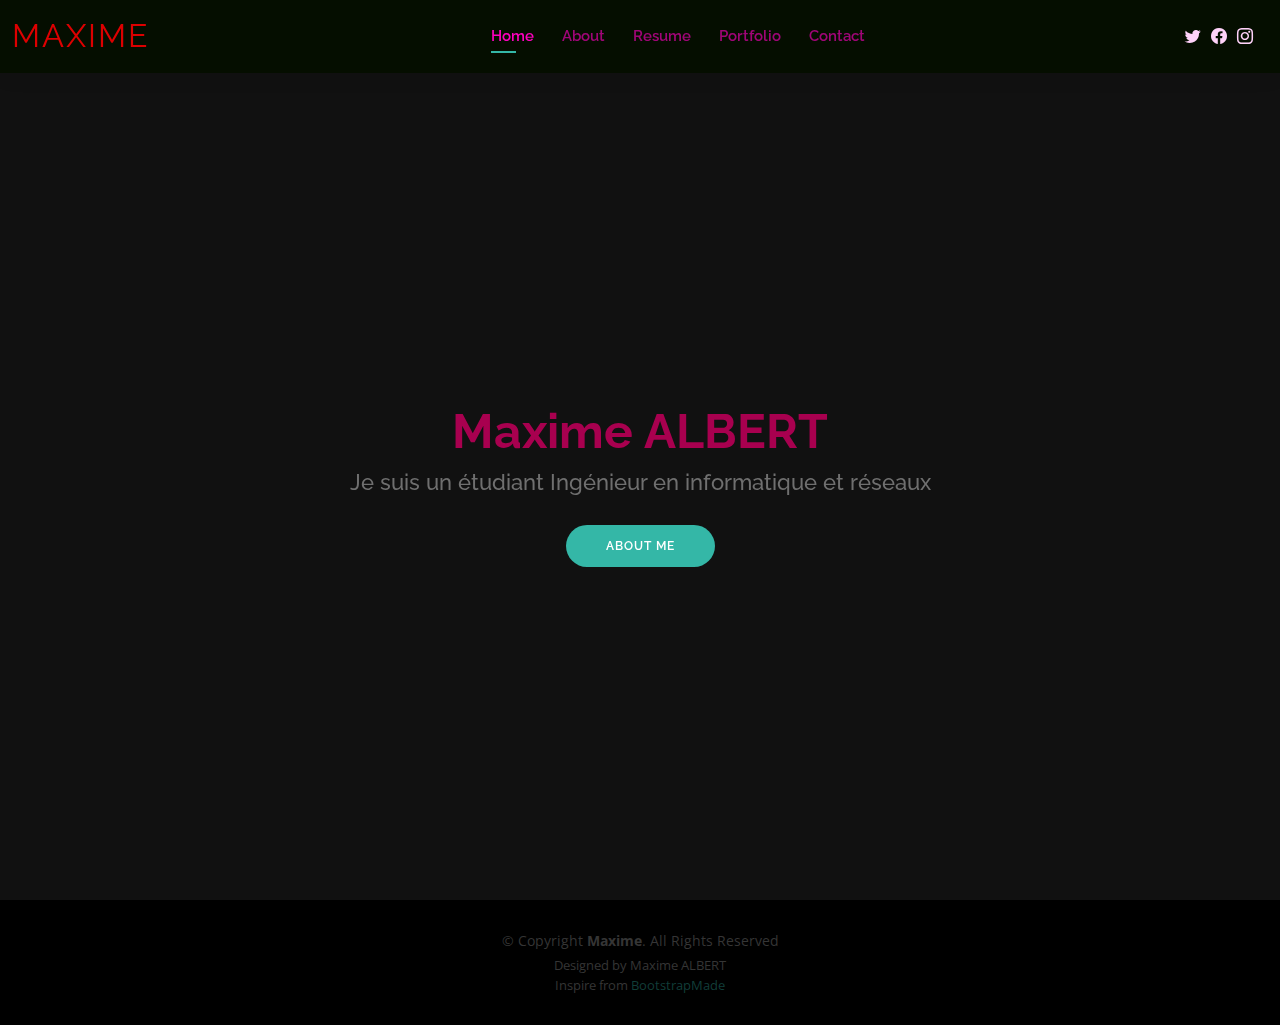
<file: index.html>
<!DOCTYPE html>
<html lang="fr">

<head>
  <meta charset="utf-8">
  <meta content="width=device-width, initial-scale=1.0" name="viewport">

  <title>Maxime ALBERT - Index</title>
  <meta content="" name="description">
  <meta content="" name="keywords">

  <!-- Favicons -->
  <link href="assets/img/favicon.png" rel="icon">
  <link href="assets/img/apple-touch-icon.png" rel="apple-touch-icon">

  <!-- Google Fonts -->
  <link href="https://fonts.googleapis.com/css?family=Open+Sans:300,300i,400,400i,600,600i,700,700i|Raleway:300,300i,400,400i,500,500i,600,600i,700,700i|Poppins:300,300i,400,400i,500,500i,600,600i,700,700i" rel="stylesheet">

  <!-- Vendor CSS Files -->
  <link href="assets/vendor/aos/aos.css" rel="stylesheet">
  <link href="assets/vendor/bootstrap/css/bootstrap.min.css" rel="stylesheet">
  <link href="assets/vendor/bootstrap-icons/bootstrap-icons.css" rel="stylesheet">
  <link href="assets/vendor/boxicons/css/boxicons.min.css" rel="stylesheet">
  <link href="assets/vendor/glightbox/css/glightbox.min.css" rel="stylesheet">
  <link href="assets/vendor/swiper/swiper-bundle.min.css" rel="stylesheet">

  <!-- Template Main CSS File -->
  <link href="assets/css/style.css" rel="stylesheet">

  <!-- =======================================================
    Squelette recuperer sur Bootstapmade.com
  * Template Name: Kelly - v4.7.0
  * Template URL: https://bootstrapmade.com/kelly-free-bootstrap-cv-resume-html-template/
  * Author: BootstrapMade.com
  * License: https://bootstrapmade.com/license/
  ======================================================== -->
</head>

<body>

  <!-- ======= Header ======= -->
  <header id="header" class="fixed-top">
    <div class="container-fluid d-flex justify-content-between align-items-center">

      <h1 class="logo me-auto me-lg-0"><a href="index.html">Maxime</a></h1>
      <!-- Uncomment below if you prefer to use an image logo -->
      <!-- <a href="index.html" class="logo"><img src="assets/img/logo.png" alt="" class="img-fluid"></a>-->

      <nav id="navbar" class="navbar order-last order-lg-0">
        <ul>
          <li><a class="active" href="index.html">Home</a></li>
          <li><a href="about.html">About</a></li>
          <li><a href="resume.html">Resume</a></li>
          <li><a href="portfolio.html">Portfolio</a></li>
          <li><a href="contact.html">Contact</a></li>
        </ul>
        <i class="bi bi-list mobile-nav-toggle"></i>
      </nav><!-- .navbar -->

      <div class="header-social-links">
        <a href="https://twitter.com/GutzLandormi" class="twitter" target="_blank"><i class="bi bi-twitter"></i></a>
        <a href="https://www.facebook.com/maxime.albert.507/" class="facebook" target="_blank"><i class="bi bi-facebook"></i></a>
        <a href="https://www.instagram.com/gutzlandormi/" class="instagram" target="_blank"><i class="bi bi-instagram"></i></a>
        <!-- <a href="#" class="linkedin"><i class="bi bi-linkedin"></i></i></a> -->
      </div>

    </div>

  </header><!-- End Header -->

  <!-- ======= Hero Section ======= -->
  <section id="hero" class="d-flex align-items-center">
    <div class="container d-flex flex-column align-items-center" data-aos="zoom-in" data-aos-delay="100">
      <h1>Maxime ALBERT</h1>
      <h2>Je suis un étudiant Ingénieur en informatique et réseaux</h2>
      <a href="about.html" class="btn-about">About Me</a>
    </div>
  </section><!-- End Hero -->

  <!-- ======= Footer ======= -->
  <footer id="footer">
    <div class="container">
      <div class="copyright">
        &copy; Copyright <strong><span>Maxime</span></strong>. All Rights Reserved
      </div>
      <div class="credits">
        <!-- All the links in the footer should remain intact. -->
        <!-- You can delete the links only if you purchased the pro version. -->
        <!-- Licensing information: https://bootstrapmade.com/license/ -->
        <!-- Purchase the pro version with working PHP/AJAX contact form: https://bootstrapmade.com/kelly-free-bootstrap-cv-resume-html-template/ -->
        Designed by Maxime ALBERT
        <br>Inspire from <a href="https://bootstrapmade.com/">BootstrapMade</a>
      </div>
    </div>
  </footer><!-- End  Footer -->

  <div id="preloader"></div>
  <a href="#" class="back-to-top d-flex align-items-center justify-content-center"><i class="bi bi-arrow-up-short"></i></a>

  <!-- Vendor JS Files -->
  <script src="assets/vendor/purecounter/purecounter.js"></script>
  <script src="assets/vendor/aos/aos.js"></script>
  <script src="assets/vendor/bootstrap/js/bootstrap.bundle.min.js"></script>
  <script src="assets/vendor/glightbox/js/glightbox.min.js"></script>
  <script src="assets/vendor/isotope-layout/isotope.pkgd.min.js"></script>
  <script src="assets/vendor/swiper/swiper-bundle.min.js"></script>
  <script src="assets/vendor/waypoints/noframework.waypoints.js"></script>
  <script src="assets/vendor/php-email-form/validate.js"></script>

  <!-- Template Main JS File -->
  <script src="assets/js/main.js"></script>

</body>

</html>
</file>
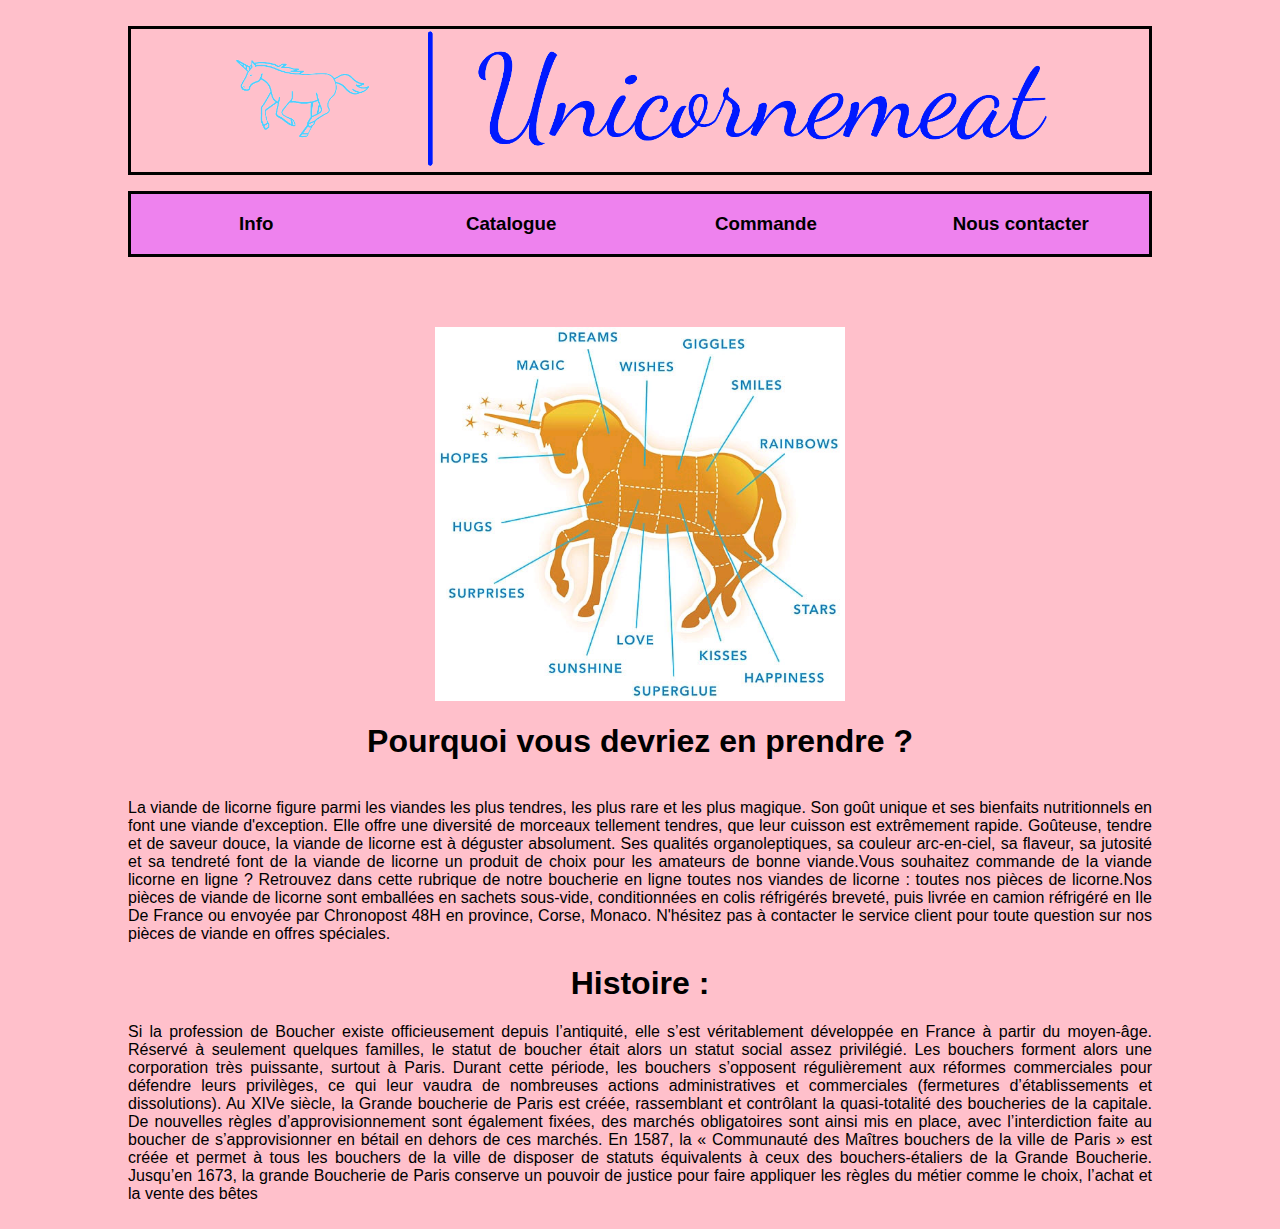
<file: assets/projet/Projet_CHAPERON-ALBERT_2021/index.html>
<!DOCTYPE html>
<html>
  <head>
    <meta charset="utf-8" />
    <meta name="viewport" content="width=device-width, initial-scale=1.0" />
    <link href="style.css" rel="stylesheet" type="text/css" />
    <script type="text/javascript" src="script.js"></script>
    <title>Unicornemeat</title>
    <link
      rel="shortcut icon"
      href="Images/logo_small_icon_only.png"
    />
  </head>
  <body>
    <div id="titre">
      <img
        id="logo"
        src="Images/logo_large.png"
      />
    </div>

    <ul id="menu">
      <li id="information" onclick="apparition(0)"><h3>Info</h3></li>
      <li id="catalogue" onclick="apparition(1)"><h3>Catalogue</h3></li>
      <li id="commande" onclick="apparition(2)"><h3>Commande</h3></li>
      <li id="nouscontacter" onclick="apparition(3)">
        <h3>Nous contacter</h3>
      </li>
    </ul>

    <br /><br /><br />
    <div id="sections">
      <!-- Séction info   -->
      <div id="section1">
        <div id="divImg">
          <img
            id="lic"
            src="Images/thinkgeek-canned-unicorn-meat-plush.jpg"
          />
        </div>
        <h1>
          Pourquoi vous devriez en prendre ?
        </h1>
        <p>
          <!--Description :-->
          <br />La viande de licorne figure parmi les viandes les plus tendres,
          les plus rare et les plus magique. Son goût unique et ses bienfaits
          nutritionnels en font une viande d'exception. Elle offre une diversité
          de morceaux tellement tendres, que leur cuisson est extrêmement
          rapide. Goûteuse, tendre et de saveur douce, la viande de licorne est
          à déguster absolument. Ses qualités organoleptiques, sa couleur
          arc-en-ciel, sa flaveur, sa jutosité et sa tendreté font de la viande
          de licorne un produit de choix pour les amateurs de bonne viande.Vous
          souhaitez commande de la viande licorne en ligne ? Retrouvez dans
          cette rubrique de notre boucherie en ligne toutes nos viandes de
          licorne : toutes nos pièces de licorne.Nos pièces de viande de licorne
          sont emballées en sachets sous-vide, conditionnées en colis réfrigérés
          breveté, puis livrée en camion réfrigéré en Ile De France ou envoyée
          par Chronopost 48H en province, Corse, Monaco. N'hésitez pas à
          contacter le service client pour toute question sur nos pièces de
          viande en offres spéciales.
        </p>
        <h1>
          Histoire :
        </h1>
        <p>
          Si la profession de Boucher existe officieusement depuis l’antiquité,
          elle s’est véritablement développée en France à partir du moyen-âge.
          Réservé à seulement quelques familles, le statut de boucher était
          alors un statut social assez privilégié. Les bouchers forment alors
          une corporation très puissante, surtout à Paris. Durant cette période,
          les bouchers s’opposent régulièrement aux réformes commerciales pour
          défendre leurs privilèges, ce qui leur vaudra de nombreuses actions
          administratives et commerciales (fermetures d’établissements et
          dissolutions). Au XIVe siècle, la Grande boucherie de Paris est créée,
          rassemblant et contrôlant la quasi-totalité des boucheries de la
          capitale. De nouvelles règles d’approvisionnement sont également
          fixées, des marchés obligatoires sont ainsi mis en place, avec
          l’interdiction faite au boucher de s’approvisionner en bétail en
          dehors de ces marchés. En 1587, la « Communauté des Maîtres bouchers
          de la ville de Paris » est créée et permet à tous les bouchers de la
          ville de disposer de statuts équivalents à ceux des bouchers-étaliers
          de la Grande Boucherie. Jusqu’en 1673, la grande Boucherie de Paris
          conserve un pouvoir de justice pour faire appliquer les règles du
          métier comme le choix, l’achat et la vente des bêtes
        </p>
      </div>
      <!-- Séction Catalogue   -->
      <div id="section2">
        <h3>
          Voici notre catalogue
        </h3>
        <div id="catal">
          <div class="catalpiece">
            <img
              class="produit"
              src="Images/train-de-5-cotes-de-licorne-7kg.jpg"
            />
            <div class="BlablaDescriptif">
              <h2>
                TRAIN DE 5 CÔTES DE LICORNE 7KG SEMI-GROS (5 X 1,2KG) Prix: 1
                500€
              </h2>
              <p>
                Train de 5 côtes de viande de licorne de 5 x 1,2 kg la pièce
                (livraison de 5 cotes sous-vide) <br />
                Origine de la viande de licorne: Allemagne / Irlande / Canada
                (selon arrivages du matin à Rungis). <br />
                La côte à l'os de licorne est la vedette des barbecues, c'est un
                morceau de choix à partager en famille ou entre amis.
                <br /><br />
                Conditionnement de la côte à l'os de licorne : Emballage
                sous-vide envoyé en colis réfrigéré breveté. Conservation de la
                côte à l'os de licorne : Environ 10 jours au réfrigérateur dans
                son emballage sous-vide (Voir DLC sur produit) - 6 mois au
                congélateur.
              </p>
            </div>

            <img
              onclick="choix(0), Total(0)"
              class="panier"
              src="Images/caddi.png"
            />
          </div>
          <div class="catalpiece">
            <img
              class="produit"
              src="Images/filet-de-viande-de-licorne.jpg"
            />
            <div class="BlablaDescriptif">
              <h2>
                FILET DE LICORNE 3KG SEMI-GROS Prix: 1 200€
              </h2>
              <p>
                Filet de licorne de 3Kg la pièce entière.<br />
                Origine de la viande de licorne : Allemagne / Irlande / Canada
                (selon arrivages du matin à Rungis).<br />
                Le filet de licorne est une partie tendre et savoureuse, c'est
                la pièce la plus noble de la licorne.<br /><br />
                Conditionnement du filet de licorne : Emballage sous-vide envoyé
                en colis réfrigéré breveté. Conservation du filet de licorne :
                Environ 10 jours au réfrigérateur dans son emballage sous-vide
                (Voir DLC sur produit) - 6 mois au congélateur.
              </p>
            </div>
            <img
              onclick="choix(1), Total(1)"
              class="panier"
              src="Images/caddi.png"
            />
          </div>
          <div class="catalpiece">
            <img
              class="produit"
              src="Images/thumbnails_graisse-de-licorne-5g.jpg"
            />
            <div class="BlablaDescriptif">
              <h2>
                GRAISSE DE LICORNE 5KG Prix: 500€
              </h2>
              <p>
                Graisse de licorne : 5Kg de graisse de licorne<br />
                Origine de la graisse de licorne : Canada <br />
                Le graisse de licorne est issue du gras de la crinière du
                licorne, idéale pour préparer de bonnes frites comme au bon
                vieux temps !<br />
                <br />
                Conditionnement de le graisse de licorne : Emballage sous-vide
                envoyé en colis réfrigéré breveté. Conservation de le graisse de
                licorne : Environ 10 jours au réfrigérateur dans son emballage
                sous-vide (Voir DLC sur produit). <br />
              </p>
            </div>
            <img
              onclick="choix(2), Total(2)"
              class="panier"
              src="Images/caddi.png"
            />
          </div>
          <div class="catalpiece">
            <img
              class="produit"
              src="Images/entrecotes-de-licorne.jpg"
            />
            <div class="BlablaDescriptif">
              <h2>
                ENTRECÔTE DE LICORNE (4X250G) Prix: 1 000€
              </h2>
              <p>
                Entrecôte de viande de licorne : <br />
                Origine de notre viande de licorne : Allemagne / Irlande <br />
                L'entrecôte de licorne est une tranche de viande qui autrefois
                devait être taillée entre les côtes mais qui maintenant est
                plutôt taillées dans le train de côtes désossé. C'est un
                excellent morceau à griller ou à poêler.<br />
              </p>
            </div>
            <img
              onclick="choix(3), Total(3)"
              class="panier"
              src="Images/caddi.png"
            />
          </div>
          <div class="catalpiece">
            <img
              class="produit"
              src="Images/pave-de-rumsteak-de-licorne.jpg"
            />
            <div class="BlablaDescriptif">
              <h2>
                PAVÉ DE LICORNE (4 X 200G) Prix: 2 200€
              </h2>
              <p>
                Pavé de licorne (4 x 200g par pièce de pavé de licorne)<br />
                Origine de notre pavé de viande de licorne : Allemagne / Irlande
                <br />
                Le pavé de licorne (Préparé dans le rumsteack / tranche /
                tranche grasse) est pauvre en graisse et généreux en protéines.
                Il se prépare très facilement à la pôele et offre une tribune
                libre à tous les condiments comme des moutardes qui vous sont
                proposées en bas de page.
              </p>
            </div>
            <img
              onclick="choix(4), Total(4)"
              class="panier"
              src="Images/caddi.png"
            />
          </div>
          <div class="catalpiece">
            <img
              class="produit"
              src="Images/steak-de-licorne.jpg"
            />
            <div class="BlablaDescriptif">
              <h2>
                STEAK DE LICORNE (2 X 170G) Prix: 2 500€
              </h2>
              <p>
                Steak de viande de licorne : 2 x 170g / pièce<br />
                Origine de notre pavé de viande de licorne : Allemagne / Irlande
                <br />
                Le steak de licorne (ou steack de licorne) est découpé dans des
                pièces tendres et savoureuses, telles que le tocar ou le merlan.
                C'est une pièce de viande de licorne à vous faire fondre de
                plaisir !
              </p>
            </div>
            <img
              onclick="choix(5), Total(5)"
              class="panier"
              src="Images/caddi.png"
            />
          </div>
          <div class="catalpiece">
            <img
              class="produit"
              src="Images/hampe-de-licorne.jpg"
            />
            <div class="BlablaDescriptif">
              <h2>
                HAMPE DE LICORNE (4 X 170G) Prix: 1 800€
              </h2>
              <p>
                Hampe de viande de licorne : <br />
                Origine de notre pavé de viande de licorne : Allemagne / Irlande
                <br />
                La hampe de licorne est un morceau de viande ferme mais d'une
                saveur remarquable !
              </p>
            </div>
            <img
              onclick="choix(6), Total(6)"
              class="panier"
              src="Images/caddi.png"
            />
          </div>
          <div class="catalpiece">
            <img
              class="produit"
              src="Images/bourguignon-de-viande-de-licorne.jpg"
            />
            <div class="BlablaDescriptif">
              <h2>
                MORCEAUX À BOURGUIGNON DE LICORNE (1KG) Prix: 1 600€
              </h2>
              <p>
                Morceaux à Bourguignon de licorne : <br />
                Origine de notre pavé de viande de licorne : Allemagne / Irlande
                <br />
                Le morceau à Bourguignon de licorne est idéal pour préparer un
                bourguignon ou tout autre recette de licorne mijoté. Le fondant
                et la tendreté en font un délice à partager en grandes tablées.
              </p>
            </div>
            <img
              onclick="choix(7), Total(7)"
              class="panier"
              src="Images/caddi.png"
            />
          </div>
          <div class="catalpiece">
            <img
              class="produit"
              src="Images/rosbeef-de-cheval-roti-viande-de-licorne.jpg"
            />
            <div class="BlablaDescriptif">
              <h2>
                RÔTI DE LICORNE (1KG) Prix: 1 200€
              </h2>
              <p>
                Rôti de viande de licorne : <br />
                Origine de notre pavé de viande de licorne : Allemagne / Irlande
                <br />
                Le rôti de licorne est préparé dans le tende de tranche ou dans
                le filet de rumsteak. A déguster en famille ou entre amis !
              </p>
            </div>
            <img
              onclick="choix(8), Total(8)"
              class="panier"
              src="Images/caddi.png"
            />
          </div>
          <div class="catalpiece">
            <img
              class="produit"
              src="Images/tendre-de-tranche-facon-tournedos-de-viande-de-licorne.jpg"
            />
            <div class="BlablaDescriptif">
              <h2>
                FAUX-FILET FAÇON TOURNEDOS (1KG) Prix: 3 200€
              </h2>
              <p>
                Faux-filet de licorne façon tournedos<br />
                Origine de notre pavé de viande de licorne : Allemagne / Irlande
                <br />
                Le Faux-filet de licorne est un des meilleurs morceaux de viande
                de licorne, qui satisfera tous les amateurs de viande.
              </p>
            </div>
            <img
              onclick="choix(9), Total(9)"
              class="panier"
              src="Images/caddi.png"
            />
          </div>
          <div class="catalpiece">
            <img
              class="produit"
              src="Images/_tournedos-filet-viande-de-licorne.jpg"
            />
            <div class="BlablaDescriptif">
              <h2>
                TOURNEDOS DE LICORNE (1KG) Prix: 2 900€
              </h2>
              <p>
                Tournedos de licorne de 1kg / pièce<br />
                Origine de notre pavé de viande de licorne : Allemagne / Irlande
                <br />
                Le tournedos de licorne est la vedette des barbecues, c'est un
                morceau de choix à partager en famille ou entre amis.<br />
                Conditionnement du tournedos de licorne : Emballage sous-vide
                envoyé en colis réfrigéré breveté. Conservation du tournedos de
                licorne : Environ 10 jours au réfrigérateur dans son emballage
                sous-vide (Voir DLC sur produit) - 6 mois au congélateur.
              </p>
            </div>
            <img
              onclick="choix(10), Total(10)"
              class="panier"
              src="Images/caddi.png"
            />
          </div>
          <div class="catalpiece">
            <img
              class="produit"
              src="Images/bavette-daloyau-de-viande-de-licorne.jpg"
            />
            <div class="BlablaDescriptif">
              <h2>
                BAVETTE D'ALOYAU DE LICORNE (4 X 180G) Prix: 4 000€
              </h2>
              <p>
                Bavette d'aloyau de licorne :<br />
                Origine de notre pavé de viande de licorne : Allemagne / Irlande
                <br />
                La bavette d'aloyau est un muscle aux fibres longues et peu
                serrées, savoureuse et juteuse, à déguster en steak. <br />
                Conditionnement de la bavette d'aloyau de licorne : Emballage
                sous-vide envoyé en colis réfrigéré breveté. Conservation de la
                bavette d'aloyau de licorne : Environ 10 jours au réfrigérateur
                dans son emballage sous-vide (Voir DLC sur produit) - 6 mois au
                congélateur.
              </p>
            </div>
            <img
              onclick="choix(11), Total(11)"
              class="panier"
              src="Images/caddi.png"
            />
          </div>
          <div class="catalpiece">
            <img
              class="produit"
              src="Images/viande-a-hacher-de-licorne-tartare-steack-hache.jpg"
            />
            <div class="BlablaDescriptif">
              <h2>
                VIANDE À HACHER DE LICORNE (500G) Prix: 1 400€
              </h2>
              <p>
                Viande à hacher de licorne : 1 x 500g par pièce de viande à
                hacher<br />
                Origine de notre pavé de viande de licorne : Allemagne / Irlande
                <br />
                La viande à hacher est un morceaux séléctionné dans la macreuse
                qui vous servira à préparer vos steaks hachés ou vos tartares.
              </p>
            </div>
            <img
              onclick="choix(12), Total(12)"
              class="panier"
              src="Images/caddi.png"
            />
          </div>
          <div class="catalpiece">
            <img
              class="produit"
              src="Images/fondue-bourguignonne-de-licorne.jpg"
            />
            <div class="BlablaDescriptif">
              <h2>
                PIÈCE À FONDUE BOURGUIGNONNE (1KG) Prix: 4 200€
              </h2>
              <p>
                Pièce à fondue de viande de licorne : <br />
                Origine de notre pavé de viande de licorne : Allemagne / Irlande
                <br />
                La pièce à fondue de licorne (préparé dans le merlan) est un
                petit muscle long et plat situé dans le bas de la cuisse de la
                licorne. Sa ressemblance avec la forme du poisson lui donne ce
                nom. Ce morceau de viande de la licorne est fondant en bouche
                c'est pourquoi il est souvent utilisé dans la préparation de
                fondue bourguignonne.
              </p>
            </div>
            <img
              onclick="choix(13), Total(13)"
              class="panier"
              src="Images/caddi.png"
            />
          </div>
          <div class="catalpiece">
            <img
              class="produit"
              src="Images/cotes-de-licorne.jpg"
            />
            <div class="BlablaDescriptif">
              <h2>
                CÔTE À L'OS DE LICORNE (1KG) Prix: 3 500€
              </h2>
              <p>
                Côte à l'os de viande de licorne : <br />
                Origine de notre pavé de viande de licorne : Allemagne / Irlande
                <br />
                La côte à l'os de licorne est la vedette des barbecues, c'est un
                morceau de choix à partager en famille ou entre amis.
              </p>
            </div>
            <img
              onclick="choix(14), Total(14)"
              class="panier"
              src="Images/caddi.png"
            />
          </div>
        </div>
      </div>
      <!-- Section Commande   -->
      <div id="section3">
        <div>
          <h2>
            Passer votre commande aux 02 666 666
          </h2>
        </div>
        <div style="display:inline-block;width:100%;">
          <ul>
            <li>
              <div class="commandedroite" id="train">
                <h5>
                  TRAIN DE 5 CÔTES DE LICORNE 7KG SEMI-GROS
                </h5>
                <img
                  onclick="retirer(0)"
                  class="croix"
                  src="Images/cross-red-tick-cross.png"
                />
                <div>
                  <img
                    class="imageProduit"
                    src="Images/train-de-5-cotes-de-licorne-7kg.jpg"
                  />
                </div>
              </div>
            </li>
            <li>
              <div class="commandegauche" id="filet">
                <h5>
                  FILET DE LICORNE 3KG SEMI-GROS
                </h5>
                <img
                  onclick="retirer(1)"
                  class="croix"
                  src="Images/cross-red-tick-cross.png"
                />
                <div>
                  <img
                    class="imageProduit"
                    src="Images/filet-de-viande-de-licorne.jpg"
                  />
                </div>
              </div>
            </li>
            <li>
              <div class="commandedroite" id="graisse">
                <h5>
                  GRAISSE DE LICORNE 5KG
                </h5>
                <img
                  onclick="retirer(2)"
                  class="croix"
                  src="Images/cross-red-tick-cross.png"
                />
                <div>
                  <img
                    class="imageProduit"
                    src="Images/thumbnails_graisse-de-licorne-5g.jpg"
                  />
                </div>
              </div>
            </li>
            <li>
              <div class="commandegauche" id="entrecôte">
                <h5>
                  ENTRECÔTE DE LICORNE (4X250G)
                </h5>
                <img
                  onclick="retirer(3)"
                  class="croix"
                  src="Images/cross-red-tick-cross.png"
                />
                <div>
                  <img
                    class="imageProduit"
                    src="Images/entrecotes-de-licorne.jpg"
                  />
                </div>
              </div>
            </li>
            <li>
              <div class="commandedroite" id="pave">
                <h5>
                  PAVÉ DE LICORNE (4 X 200G)
                </h5>
                <img
                  onclick="retirer(4)"
                  class="croix"
                  src="Images/cross-red-tick-cross.png"
                />
                <div>
                  <img
                    class="imageProduit"
                    src="Images/pave-de-rumsteak-de-licorne.jpg"
                  />
                </div>
              </div>
            </li>
            <li>
              <div class="commandegauche" id="steak">
                <h5>
                  STEAK DE LICORNE (2 X 170G)
                </h5>
                <img
                  onclick="retirer(5)"
                  class="croix"
                  src="Images/cross-red-tick-cross.png"
                />
                <div>
                  <img
                    class="imageProduit"
                    src="Images/steak-de-licorne.jpg"
                  />
                </div>
              </div>
            </li>
            <li>
              <div class="commandedroite" id="hampe">
                <h5>
                  HAMPE DE LICORNE (4 X 170G)
                </h5>
                <img
                  onclick="retirer(6)"
                  class="croix"
                  src="Images/cross-red-tick-cross.png"
                />
                <div>
                  <img
                    class="imageProduit"
                    src="Images/hampe-de-licorne.jpg"
                  />
                </div>
              </div>
            </li>
            <li>
              <div class="commandegauche" id="bourguignon">
                <h5>
                  MORCEAUX À BOURGUIGNON DE LICORNE (1KG)
                </h5>
                <img
                  onclick="retirer(7)"
                  class="croix"
                  src="Images/cross-red-tick-cross.png"
                />
                <div>
                  <img
                    class="imageProduit"
                    src="Images/bourguignon-de-viande-de-licorne.jpg"
                  />
                </div>
              </div>
            </li>
            <li>
              <div class="commandedroite" id="rosebeef">
                <h5>
                  RÔTI DE LICORNE (1KG)
                </h5>
                <img
                  onclick="retirer(8)"
                  class="croix"
                  src="Images/cross-red-tick-cross.png"
                />
                <div>
                  <img
                    class="imageProduit"
                    src="Images/rosbeef-de-cheval-roti-viande-de-licorne.jpg"
                  />
                </div>
              </div>
            </li>
            <li>
              <div class="commandegauche" id="tendre">
                <h5>
                  FAUX-FILET FAÇON TOURNEDOS (1KG)
                </h5>
                <img
                  onclick="retirer(9)"
                  class="croix"
                  src="Images/cross-red-tick-cross.png"
                />
                <div>
                  <img
                    class="imageProduit"
                    src="Images/tendre-de-tranche-facon-tournedos-de-viande-de-licorne.jpg"
                  />
                </div>
              </div>
            </li>
            <li>
              <div class="commandedroite" id="tournedos">
                <h5>
                  TOURNEDOS DE LICORNE (1KG)
                </h5>
                <img
                  onclick="retirer(10)"
                  class="croix"
                  src="Images/cross-red-tick-cross.png"
                />
                <div>
                  <img
                    class="imageProduit"
                    src="Images/_tournedos-filet-viande-de-licorne.jpg"
                  />
                </div>
              </div>
            </li>
            <li>
              <div class="commandegauche" id="bavette">
                <h5>
                  BAVETTE D'ALOYAU DE LICORNE (4 X 180G)
                </h5>
                <img
                  onclick="retirer(11)"
                  class="croix"
                  src="Images/cross-red-tick-cross.png"
                />
                <div>
                  <img
                    class="imageProduit"
                    src="Images/bavette-daloyau-de-viande-de-licorne.jpg"
                  />
                </div>
              </div>
            </li>
            <li>
              <div class="commandedroite" id="hacher">
                <h5>
                  VIANDE À HACHER DE LICORNE (500G)
                </h5>
                <img
                  onclick="retirer(12)"
                  class="croix"
                  src="Images/cross-red-tick-cross.png"
                />
                <div>
                  <img
                    class="imageProduit"
                    src="Images/viande-a-hacher-de-licorne-tartare-steack-hache.jpg"
                  />
                </div>
              </div>
            </li>
            <li>
              <div class="commandegauche" id="fondue">
                <h5>
                  PIÈCE À FONDUE BOURGUIGNONNE (1KG)
                </h5>
                <img
                  onclick="retirer(13)"
                  class="croix"
                  src="Images/cross-red-tick-cross.png"
                />
                <div>
                  <img
                    class="imageProduit"
                    src="Images/fondue-bourguignonne-de-licorne.jpg"
                  />
                </div>
              </div>
            </li>
            <li>
              <div class="commandedroite" id="cote">
                <h5>
                  CÔTE À L'OS DE LICORNE (1KG)
                </h5>
                <img
                  onclick="retirer(14)"
                  class="croix"
                  src="Images/cross-red-tick-cross.png"
                />
                <div>
                  <img
                    class="imageProduit"
                    src="Images/cotes-de-licorne.jpg"
                  />
                </div>
              </div>
            </li>
          </ul>
        </div>
        <div id="Abonnement">
          <div class="EntrepriseParticulier">
            <div id="enteteParticuliere">
              <h3>
                PARTICULIER
              </h3>
            </div>
            <div>
              <div class="Forfait">
                <h2>
                  <input
                    type="radio"
                    id="Classique1"
                    name="forfait"
                    value="Classique1"
                    onclick="Total()"
                  />
                  <label for="Classique1">Forfait classique</label>
                  <br /><br /><br />
                  <input
                    type="radio"
                    id="Premium1"
                    name="forfait"
                    value="Premium1"
                    onclick="Total()"
                  />
                  <label for="Premium1">Forfait Premium</label>
                </h2>
              </div>
              <div>
                <h1 id="PCP">
                  0€
                </h1>
              </div>
              <div>
                <h1 id="PPP">
                  0€
                </h1>
              </div>
            </div>
          </div>
          <div class="EntrepriseParticulier">
            <div id="entete-entreprise">
              <h3>
                ENTREPRISE
              </h3>
            </div>
            <div>
              <div class="Forfait">
                <h2>
                  <input
                    type="radio"
                    id="Classique2"
                    name="forfait"
                    value="Classique2"
                    onclick="Total()"
                  />
                  <label for="Classique2">Forfait classique</label>
                  <br /><br /><br />
                  <input
                    type="radio"
                    id="Premium2"
                    name="forfait"
                    value="Premium2"
                    onclick="Total()"
                  />
                  <label for="Premium2">Forfait Premium</label>
                </h2>
              </div>
              <div>
                <h1 id="PCE">
                  0€
                </h1>
              </div>
              <div>
                <h1 id="PPE">
                  0€
                </h1>
              </div>
            </div>
          </div>
        </div>
      </div>
      <!-- Séction Cantacte   -->
      <div id="section4">
        <h2>
          Bienvenue dans nos contacts
        </h2>
        <p id="introContact">
          Vous trouverez ici toutes les informations nécessaires pour nous
          contacter et ainsi y laisser des avis ou des commentaires que nous
          écouterons afin d'améliorer au mieux notre franchise.
        </p>
        <form name="LesAvis">
          <label for="Grades" id="questionNote">Combien mettez-vous ?</label>
          <div class="Grades">
            <a href="#grades5" title="5star">★</a>
            <a href="#grades4" title="4star">★</a>
            <a href="#grades3" title="3star">★</a>
            <a href="#grades2" title="2star">★</a>
            <a href="#grades1" title="1star">★</a>
          </div>

          <textarea placeholder="Déposer votre avis" id="avis"></textarea>
          <p id="error">
            Tu ne peux pas envoyer un avis vide !
          </p>
          <p id="success">
            Tu ne peux pas envoyer un avis si tu n'est pas premium ($_$) !
          </p>
          <div id="submit" onclick="submitavis()">
            Envoyer
          </div>
        </form>

        <div>
          <h3>
            Derniers avis qui ont été postés
          </h3>
          <div class="dernierAvis">
            <div class="lastAvis">
              <div class="infoducompte">
                <img
                  src="Images/PPlicorneProjet.png"
                  class="avatar"
                />
                <div class="Nomducompte">XxUnicornF@nxX</div>
              </div>
              <div class="TitleGrades">
                <div class="GradesAvis">
                  <div class="fivestars">★★★★★</div>
                </div>
                <div class="Title">"Une viande si magique!!!"</div>
              </div>
              <div>
                <p class="descriptif">
                  "Je vous recommande vivement la viande est délicieuse que du
                  bonheur à déguster en famille je passerai commande
                  prochainement chez ces commerçants, en espérant qu'il en reste
                  car vu la qualité les demandes sont sûrement nombreuses"
                </p>
              </div>
            </div>

            <div class="lastAvis">
              <div class="infoducompte">
                <img
                  src="Images/Rainbowdash.png"
                  class="avatar"
                />
                <div class="Nomducompte">RainbowDash</div>
              </div>
              <div class="TitleGrades">
                <div class="GradesAvis">
                  <div class="fivestars">★★★★★</div>
                </div>
                <div class="Title">
                  "Je n'ai jamais rien mangé d'aussi bon."
                </div>
              </div>
              <div>
                <p class="descriptif">
                  "La viande est très bonne. Nous avons reçu de la part du
                  vendeur des conseils et une attention formidable. Nous avions
                  un peu peur car c'était la première fois que nous avons
                  commandé de la viande de licorne. Nous n'avons pas été déçus."
                </p>
              </div>
            </div>

            <div class="lastAvis">
              <div class="infoducompte">
                <img
                  src="Images/licorneDab.png"
                  class="avatar"
                />
                <div class="Nomducompte">LicorneQuiDab</div>
              </div>
              <div class="TitleGrades">
                <div class="GradesAvis">
                  <div class="fivestars">★★★★★</div>
                </div>
                <div class="Title">
                  "Superbe belle couleur à l'air appétissant"
                </div>
              </div>
              <div>
                <p class="descriptif">
                  "Beau produit à voir en bouche après cuisson.Alors en bouche
                  produit excellent.SUPERBE CETTE BOUTIQUE PEUT ME COMPTER EN
                  CLIENTE FIDÈLE.UN TRÈS GRAND MERCI UN PUR DÉLICE"
                </p>
              </div>
            </div>

            <div class="lastAvis">
              <div class="infoducompte">
                <img
                  src="Images/PinkFluffyUnicorn.png"
                  class="avatar"
                />
                <div class="Nomducompte">PinkFluffyUnicorn</div>
              </div>
              <div class="TitleGrades">
                <div class="GradesAvis">
                  <div class="fivestars">★★★★★</div>
                </div>
                <div class="Title">"J'ai cru manger de la barbe à papa"</div>
              </div>
              <div>
                <p class="descriptif">
                  "Pour une première commande, c'est un succès la viande était
                  très douce et fondait sur lalangue tels du sucre c'est
                  pourquoi on aurait pu confondre avec de la barbe à papa seule
                  différence est que c'est de la viande ☜(ﾟヮﾟ☜)"
                </p>
              </div>
            </div>

            <div class="lastAvis">
              <div class="infoducompte">
                <img
                  src="Images/colère.png"
                  class="avatar"
                />
                <div class="Nomducompte">Unefamillecontente</div>
              </div>
              <div class="TitleGrades">
                <div class="GradesAvis">
                  <div class="fivestars">★</div>
                  <div class="fourstars">★★★★</div>
                </div>
                <div class="Title">
                  "je préfère les croquettes de mon chien"
                </div>
              </div>
              <div>
                <p class="descriptif">
                  "la Hampe de licorne ! Ils ont raison de cacher leur viande
                  sous un emballage avec une belle photo qui n'a rien à voir
                  avec ce que l'on trouve a l'ouverture- I lorsque l'on ouvre la
                  viande est écœurante- elle est traversée par 5 couches de
                  graisse dont une au milieu qui fait son bon centimètre de
                  large - et oui nous avons mesuré à défaut de manger - Le chien
                  a aimé -! Nous étions déjà réservés avec Unicornemeat ayant
                  entendu beaucoup de négatif mais ils sont à la hauteur - celle
                  de leur mauvaise réputation Unicornemeat:plus jamais 🤮"
                </p>
              </div>
            </div>
          </div>
        </div>

        <div>
          <h4>
            Retrouvez-nous sur nos réseaux:
          </h4>
          <div class="reseau">
            <a
              href="https://www.facebook.com/UnicorneMeat-101788305445654"
              target="_blank"
              ><img
                src="Images/f_logo.png"
                width="35px"
            /></a>
            <p>
              UnicorneMeat
            </p>
          </div>
          <div class="reseau">
            <a href="https://www.instagram.com/unicornemeat/" target="_blank"
              ><img
                src="Images/logo-brand-instagram.png"
                width="40px"
            /></a>
            <p>
              @unicornemeat
            </p>
          </div>
        </div>
      </div>
    </div>
    <div>
      <a id="scrolltothetop" onclick="haut()">
        <div>
          ^
        </div>
      </a>
    </div>
    <script>
      var scrolltop = document.getElementById("scrolltothetop"); //Flèche pour  remonter
      window.onscroll = function() {
        scroll();
      };
      function scroll() {
        if (
          document.body.scrollTop > 20 ||
          document.documentElement.scrollTop > 20
        ) {
          scrolltop.style.opacity = 1;
        } else {
          scrolltop.style.opacity = 0;
        }
      }
      function haut() {
        document.body.scrollTop = 0;
        document.documentElement.scrollTop = 0;
      }
      
    </script>
  </body>
</html>
</file>
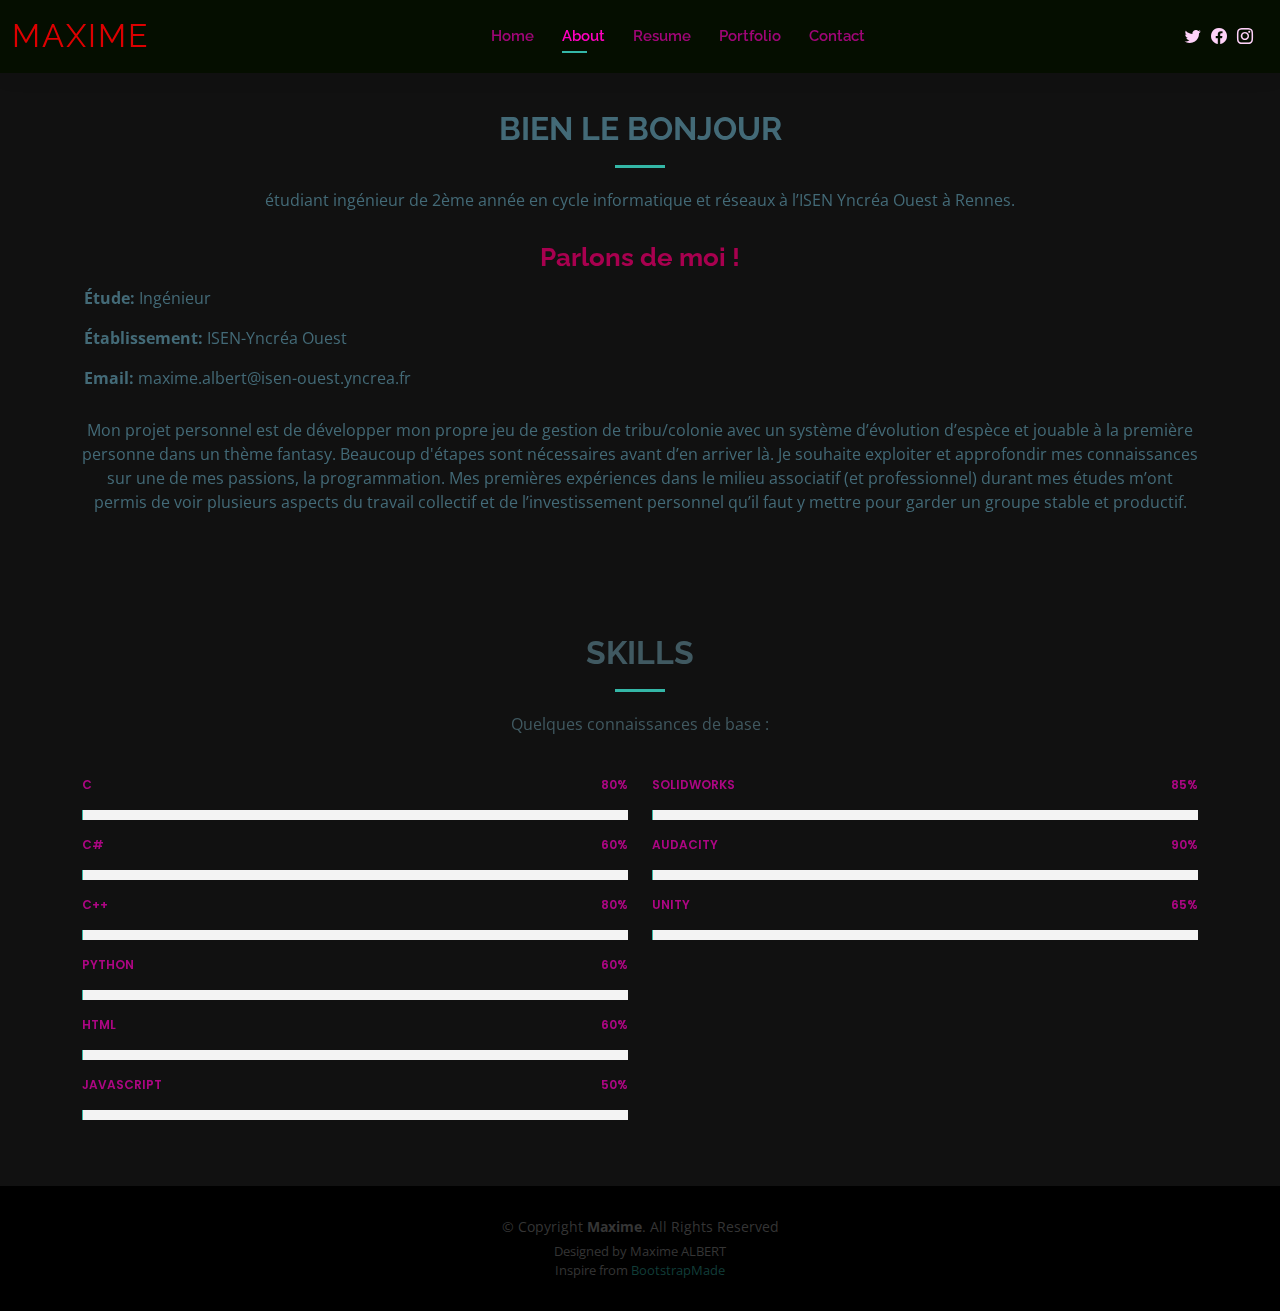
<file: about.html>
<!DOCTYPE html>
<html lang="fr">

<head>
  <meta charset="utf-8">
  <meta content="width=device-width, initial-scale=1.0" name="viewport">

  <title> Maxime ALBERT - ingénieur 2° année </title>
  <meta content="" name="description">
  <meta content="" name="keywords">

  <!-- Favicons -->
  <link href="assets/img/favicon.png" rel="icon">
  <link href="assets/img/apple-touch-icon.png" rel="apple-touch-icon">

  <!-- Google Fonts -->
  <link href="https://fonts.googleapis.com/css?family=Open+Sans:300,300i,400,400i,600,600i,700,700i|Raleway:300,300i,400,400i,500,500i,600,600i,700,700i|Poppins:300,300i,400,400i,500,500i,600,600i,700,700i" rel="stylesheet">

  <!-- Vendor CSS Files -->
  <link href="assets/vendor/aos/aos.css" rel="stylesheet">
  <link href="assets/vendor/bootstrap/css/bootstrap.min.css" rel="stylesheet">
  <link href="assets/vendor/bootstrap-icons/bootstrap-icons.css" rel="stylesheet">
  <link href="assets/vendor/boxicons/css/boxicons.min.css" rel="stylesheet">
  <link href="assets/vendor/glightbox/css/glightbox.min.css" rel="stylesheet">
  <link href="assets/vendor/swiper/swiper-bundle.min.css" rel="stylesheet">

  <!-- Template Main CSS File -->
  <link href="assets/css/style.css" rel="stylesheet">

  <!-- =======================================================
  * Template Name: Kelly - v4.7.0
  * Template URL: https://bootstrapmade.com/kelly-free-bootstrap-cv-resume-html-template/
  * Author: BootstrapMade.com
  * License: https://bootstrapmade.com/license/
  ======================================================== -->
</head>

<body>

  <!-- ======= Header ======= -->
  <header id="header" class="fixed-top">
    <div class="container-fluid d-flex justify-content-between align-items-center">

      <h1 class="logo me-auto me-lg-0"><a href="index.html">Maxime</a></h1>
      <!-- Uncomment below if you prefer to use an image logo -->
      <!-- <a href="index.html" class="logo"><img src="assets/img/logo.png" alt="" class="img-fluid"></a>-->

      <nav id="navbar" class="navbar order-last order-lg-0">
        <ul>
          <li><a href="index.html">Home</a></li>
          <li><a class="active" href="about.html">About</a></li>
          <li><a href="resume.html">Resume</a></li>
          <li><a href="portfolio.html">Portfolio</a></li>
          <li><a href="contact.html">Contact</a></li>
        </ul>
        <i class="bi bi-list mobile-nav-toggle"></i>
      </nav><!-- .navbar -->

      <div class="header-social-links">
        <a href="https://twitter.com/GutzLandormi" class="twitter" target="_blank"><i class="bi bi-twitter"></i></a>
        <a href="https://www.facebook.com/maxime.albert.507/" class="facebook" target="_blank"><i class="bi bi-facebook"></i></a>
        <a href="https://www.instagram.com/gutzlandormi/" class="instagram" target="_blank"><i class="bi bi-instagram"></i></a>
        <!-- <a href="#" class="linkedin"><i class="bi bi-linkedin"></i></i></a> -->
      </div>

    </div>

  </header><!-- End Header -->

  <main id="main">

    <!-- ======= About Section ======= -->
    <section id="about" class="about">
      <div class="container" data-aos="fade-up">

        <div class="section-title">
          <h2>Bien le Bonjour</h2>
          <p>étudiant ingénieur de 2ème année en cycle informatique et réseaux à l’ISEN Yncréa Ouest à Rennes.</p>
        </div>

        <div class="row">
          <!-- <div class="col-lg-4">
            <img src="assets/img/about.jpg" class="img-fluid" alt="">
          </div> -->
          <div class="pt-4 pt-lg-0 content">
            <h3>Parlons de moi !</h3>
            <!-- <p class="fst-italic">
            </p> -->
            <div class="row">
              <!-- <div class="col-lg-6">
                <ul>
                  <li><i class="bi bi-rounded-right"></i> <strong>Birthday:</strong> 1 May 1995</li>
                  <li><i class="bi bi-rounded-right"></i> <strong>Website:</strong> www.example.com</li>
                  <li><i class="bi bi-rounded-right"></i> <strong>Phone:</strong> +123 456 7890</li>
                  <li><i class="bi bi-rounded-right"></i> <strong>City:</strong> City : New York, USA</li>
                </ul>
              </div> -->
              <div class="col-lg-8">
                <ul>
                  <!-- <li><i class="bi bi-rounded-right"></i> <strong>Age :</strong> 2002</li> -->
                  <li><i class="bi bi-rounded-right"></i> <strong>&Eacute;tude:</strong> Ingénieur</li>
                  <li><i class="bi bi-rounded-right"></i> <strong>&Eacute;tablissement:</strong> ISEN-Yncr&eacute;a Ouest</li>
                  <li><i class="bi bi-rounded-right"></i> <strong>Email:</strong> maxime.albert@isen-ouest.yncrea.fr</li>
                </ul>
              </div>
            </div>
            <p>
              Mon projet personnel est de développer mon propre jeu de gestion de tribu/colonie avec un système d’évolution d’espèce et jouable à la première personne dans un thème fantasy. Beaucoup d'étapes sont nécessaires avant d’en arriver là. Je souhaite exploiter et approfondir mes connaissances sur une de mes passions, la programmation. Mes premières expériences dans le milieu associatif (et professionnel) durant mes études m’ont permis de voir plusieurs aspects du travail collectif et de l’investissement personnel qu’il faut y mettre pour garder un groupe stable et productif.
            </p>
          </div>
        </div>

      </div>
    </section><!-- End About Section -->

    <!-- ======= Skills Section ======= -->
    <section id="skills" class="skills">
      <div class="container" data-aos="fade-up">

        <div class="section-title">
          <h2>Skills</h2>
          <p>Quelques connaissances de base :</p>
        </div>

        <div class="row skills-content">

          <div class="col-lg-6">

            <div class="progress">
              <span class="skill">C <i class="val">80%</i></span>
              <div class="progress-bar-wrap">
                <div class="progress-bar" role="progressbar" aria-valuenow="80" aria-valuemin="0" aria-valuemax="100"></div>
              </div>
            </div>

            <div class="progress">
              <span class="skill">C# <i class="val">60%</i></span>
              <div class="progress-bar-wrap">
                <div class="progress-bar" role="progressbar" aria-valuenow="60" aria-valuemin="0" aria-valuemax="100"></div>
              </div>
            </div>

            <div class="progress">
              <span class="skill">C++ <i class="val">80%</i></span>
              <div class="progress-bar-wrap">
                <div class="progress-bar" role="progressbar" aria-valuenow="80" aria-valuemin="0" aria-valuemax="100"></div>
              </div>
            </div>

            <div class="progress">
              <span class="skill">Python <i class="val">60%</i></span>
              <div class="progress-bar-wrap">
                <div class="progress-bar" role="progressbar" aria-valuenow="60" aria-valuemin="0" aria-valuemax="100"></div>
              </div>
            </div>

            <div class="progress">
              <span class="skill">HTML <i class="val">60%</i></span>
              <div class="progress-bar-wrap">
                <div class="progress-bar" role="progressbar" aria-valuenow="60" aria-valuemin="0" aria-valuemax="100"></div>
              </div>
            </div>

            <div class="progress">
              <span class="skill">JavaScript <i class="val">50%</i></span>
              <div class="progress-bar-wrap">
                <div class="progress-bar" role="progressbar" aria-valuenow="50" aria-valuemin="0" aria-valuemax="100"></div>
              </div>
            </div>

          </div>

          <div class="col-lg-6">

            <div class="progress">
              <span class="skill">SolidWorks <i class="val">85%</i></span>
              <div class="progress-bar-wrap">
                <div class="progress-bar" role="progressbar" aria-valuenow="85" aria-valuemin="0" aria-valuemax="100"></div>
              </div>
            </div>

            <div class="progress">
              <span class="skill">Audacity <i class="val">90%</i></span>
              <div class="progress-bar-wrap">
                <div class="progress-bar" role="progressbar" aria-valuenow="90" aria-valuemin="0" aria-valuemax="100"></div>
              </div>
            </div>

            <div class="progress">
              <span class="skill">Unity <i class="val">65%</i></span>
              <div class="progress-bar-wrap">
                <div class="progress-bar" role="progressbar" aria-valuenow="65" aria-valuemin="0" aria-valuemax="100"></div>
              </div>
            </div>

          </div>

        </div>

      </div>
    </section><!-- End Skills Section -->


   
    <!-- ======= Facts Section ======= -->
    <!-- <section id="facts" class="facts">
      <div class="container" data-aos="fade-up">

        <div class="section-title">
          <h2>Facts</h2>
          <p>Magnam dolores commodi suscipit. Necessitatibus eius consequatur ex aliquid fuga eum quidem. Sit sint consectetur velit. Quisquam quos quisquam cupiditate. Et nemo qui impedit suscipit alias ea. Quia fugiat sit in iste officiis commodi quidem hic quas.</p>
        </div>

        <div class="row counters">

          <div class="col-lg-3 col-6 text-center">
            <span data-purecounter-start="0" data-purecounter-end="232" data-purecounter-duration="1" class="purecounter"></span>
            <p>Clients</p>
          </div>

          <div class="col-lg-3 col-6 text-center">
            <span data-purecounter-start="0" data-purecounter-end="521" data-purecounter-duration="1" class="purecounter"></span>
            <p>Projects</p>
          </div>

          <div class="col-lg-3 col-6 text-center">
            <span data-purecounter-start="0" data-purecounter-end="1463" data-purecounter-duration="1" class="purecounter"></span>
            <p>Hours Of Support</p>
          </div>

          <div class="col-lg-3 col-6 text-center">
            <span data-purecounter-start="0" data-purecounter-end="15" data-purecounter-duration="1" class="purecounter"></span>
            <p>Hard Workers</p>
          </div>

        </div>

      </div>
    </section> -->
    <!-- End Facts Section -->

    <!-- ======= Testimonials Section ======= -->
    <!-- <section id="testimonials" class="testimonials">
      <div class="container" data-aos="fade-up">

        <div class="section-title">
          <h2>Testimonials</h2>
          <p>Magnam dolores commodi suscipit. Necessitatibus eius consequatur ex aliquid fuga eum quidem. Sit sint consectetur velit. Quisquam quos quisquam cupiditate. Et nemo qui impedit suscipit alias ea. Quia fugiat sit in iste officiis commodi quidem hic quas.</p>
        </div>

        <div class="testimonials-slider swiper" data-aos="fade-up" data-aos-delay="100">
          <div class="swiper-wrapper">

            <div class="swiper-slide">
              <div class="testimonial-item">
                <img src="assets/img/testimonials/testimonials-1.jpg" class="testimonial-img" alt="">
                <h3>Saul Goodman</h3>
                <h4>Ceo &amp; Founder</h4>
                <p>
                  <i class="bx bxs-quote-alt-left quote-icon-left"></i>
                  Proin iaculis purus consequat sem cure digni ssim donec porttitora entum suscipit rhoncus. Accusantium quam, ultricies eget id, aliquam eget nibh et. Maecen aliquam, risus at semper.
                  <i class="bx bxs-quote-alt-right quote-icon-right"></i>
                </p>
              </div>
            </div>

            <div class="swiper-slide">
              <div class="testimonial-item">
                <img src="assets/img/testimonials/testimonials-2.jpg" class="testimonial-img" alt="">
                <h3>Sara Wilsson</h3>
                <h4>Designer</h4>
                <p>
                  <i class="bx bxs-quote-alt-left quote-icon-left"></i>
                  Export tempor illum tamen malis malis eram quae irure esse labore quem cillum quid cillum eram malis quorum velit fore eram velit sunt aliqua noster fugiat irure amet legam anim culpa.
                  <i class="bx bxs-quote-alt-right quote-icon-right"></i>
                </p>
              </div>
            </div>

            <div class="swiper-slide">
              <div class="testimonial-item">
                <img src="assets/img/testimonials/testimonials-3.jpg" class="testimonial-img" alt="">
                <h3>Jena Karlis</h3>
                <h4>Store Owner</h4>
                <p>
                  <i class="bx bxs-quote-alt-left quote-icon-left"></i>
                  Enim nisi quem export duis labore cillum quae magna enim sint quorum nulla quem veniam duis minim tempor labore quem eram duis noster aute amet eram fore quis sint minim.
                  <i class="bx bxs-quote-alt-right quote-icon-right"></i>
                </p>
              </div>
            </div>

            <div class="swiper-slide">
              <div class="testimonial-item">
                <img src="assets/img/testimonials/testimonials-4.jpg" class="testimonial-img" alt="">
                <h3>Matt Brandon</h3>
                <h4>Freelancer</h4>
                <p>
                  <i class="bx bxs-quote-alt-left quote-icon-left"></i>
                  Fugiat enim eram quae cillum dolore dolor amet nulla culpa multos export minim fugiat minim velit minim dolor enim duis veniam ipsum anim magna sunt elit fore quem dolore labore illum veniam.
                  <i class="bx bxs-quote-alt-right quote-icon-right"></i>
                </p>
              </div>
            </div>

            <div class="swiper-slide">
              <div class="testimonial-item">
                <img src="assets/img/testimonials/testimonials-5.jpg" class="testimonial-img" alt="">
                <h3>John Larson</h3>
                <h4>Entrepreneur</h4>
                <p>
                  <i class="bx bxs-quote-alt-left quote-icon-left"></i>
                  Quis quorum aliqua sint quem legam fore sunt eram irure aliqua veniam tempor noster veniam enim culpa labore duis sunt culpa nulla illum cillum fugiat legam esse veniam culpa fore nisi cillum quid.
                  <i class="bx bxs-quote-alt-right quote-icon-right"></i>
                </p>
              </div>
            </div>

          </div>
          <div class="swiper-pagination"></div>
        </div>

      </div>
    </section>End Testimonials Section

  </main> -->
  <!-- End #main -->

  <!-- ======= Footer ======= -->
  <footer id="footer">
    <div class="container">
      <div class="copyright">
        &copy; Copyright <strong><span>Maxime</span></strong>. All Rights Reserved
      </div>
      <div class="credits">
        <!-- All the links in the footer should remain intact. -->
        <!-- You can delete the links only if you purchased the pro version. -->
        <!-- Licensing information: https://bootstrapmade.com/license/ -->
        <!-- Purchase the pro version with working PHP/AJAX contact form: https://bootstrapmade.com/kelly-free-bootstrap-cv-resume-html-template/ -->
        Designed by Maxime ALBERT
        <br>Inspire from <a href="https://bootstrapmade.com/">BootstrapMade</a>
      </div>
    </div>
  </footer><!-- End  Footer -->

  <div id="preloader"></div>
  <a href="#" class="back-to-top d-flex align-items-center justify-content-center"><i class="bi bi-arrow-up-short"></i></a>

  <!-- Vendor JS Files -->
  <script src="assets/vendor/purecounter/purecounter.js"></script>
  <script src="assets/vendor/aos/aos.js"></script>
  <script src="assets/vendor/bootstrap/js/bootstrap.bundle.min.js"></script>
  <script src="assets/vendor/glightbox/js/glightbox.min.js"></script>
  <script src="assets/vendor/isotope-layout/isotope.pkgd.min.js"></script>
  <script src="assets/vendor/swiper/swiper-bundle.min.js"></script>
  <script src="assets/vendor/waypoints/noframework.waypoints.js"></script>
  <script src="assets/vendor/php-email-form/validate.js"></script>

  <!-- Template Main JS File -->
  <script src="assets/js/main.js"></script>

</body>

</html>
</file>
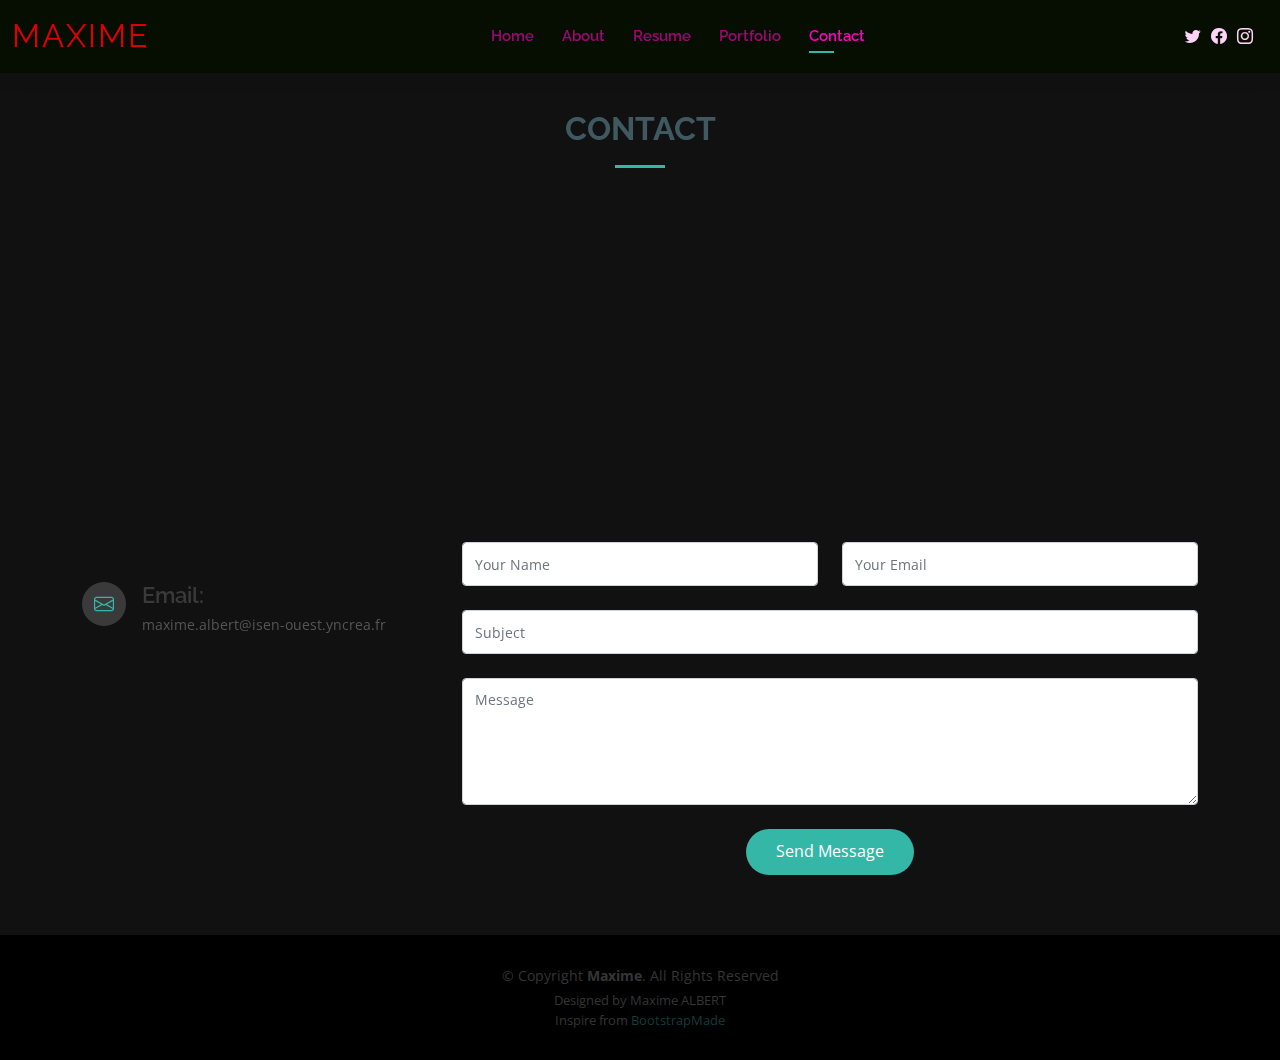
<file: contact.html>
<!DOCTYPE html>
<html lang="fr">

<head>
  <meta charset="utf-8">
  <meta content="width=device-width, initial-scale=1.0" name="viewport">

  <title>Contact - Maxime ALBERT </title>
  <meta content="" name="description">
  <meta content="" name="keywords">

  <!-- Favicons -->
  <link href="assets/img/favicon.png" rel="icon">
  <link href="assets/img/apple-touch-icon.png" rel="apple-touch-icon">

  <!-- Google Fonts -->
  <link href="https://fonts.googleapis.com/css?family=Open+Sans:300,300i,400,400i,600,600i,700,700i|Raleway:300,300i,400,400i,500,500i,600,600i,700,700i|Poppins:300,300i,400,400i,500,500i,600,600i,700,700i" rel="stylesheet">

  <!-- Vendor CSS Files -->
  <link href="assets/vendor/aos/aos.css" rel="stylesheet">
  <link href="assets/vendor/bootstrap/css/bootstrap.min.css" rel="stylesheet">
  <link href="assets/vendor/bootstrap-icons/bootstrap-icons.css" rel="stylesheet">
  <link href="assets/vendor/boxicons/css/boxicons.min.css" rel="stylesheet">
  <link href="assets/vendor/glightbox/css/glightbox.min.css" rel="stylesheet">
  <link href="assets/vendor/swiper/swiper-bundle.min.css" rel="stylesheet">

  <!-- Template Main CSS File -->
  <link href="assets/css/style.css" rel="stylesheet">

  <!-- =======================================================
  * Template Name: Kelly - v4.7.0
  * Template URL: https://bootstrapmade.com/kelly-free-bootstrap-cv-resume-html-template/
  * Author: BootstrapMade.com
  * License: https://bootstrapmade.com/license/
  ======================================================== -->
</head>

<body>

  <!-- ======= Header ======= -->
  <header id="header" class="fixed-top">
    <div class="container-fluid d-flex justify-content-between align-items-center">

      <h1 class="logo me-auto me-lg-0"><a href="index.html">Maxime</a></h1>
      <!-- Uncomment below if you prefer to use an image logo -->
      <!-- <a href="index.html" class="logo"><img src="assets/img/logo.png" alt="" class="img-fluid"></a>-->

      <nav id="navbar" class="navbar order-last order-lg-0">
        <ul>
          <li><a href="index.html">Home</a></li>
          <li><a href="about.html">About</a></li>
          <li><a href="resume.html">Resume</a></li>
          <li><a href="portfolio.html">Portfolio</a></li>
          <li><a class="active" href="contact.html">Contact</a></li>
        </ul>
        <i class="bi bi-list mobile-nav-toggle"></i>
      </nav><!-- .navbar -->

      <div class="header-social-links">
        <a href="https://twitter.com/GutzLandormi" class="twitter" target="_blank"><i class="bi bi-twitter"></i></a>
        <a href="https://www.facebook.com/maxime.albert.507/" class="facebook" target="_blank"><i class="bi bi-facebook"></i></a>
        <a href="https://www.instagram.com/gutzlandormi/" class="instagram" target="_blank"><i class="bi bi-instagram"></i></a>
        <!-- <a href="#" class="linkedin"><i class="bi bi-linkedin"></i></i></a> -->
      </div>

    </div>

  </header><!-- End Header -->

  <main id="main">

    <!-- ======= Contact Section ======= -->
    <section id="contact" class="contact">
      <div class="container" data-aos="fade-up">

        <div class="section-title">
          <h2>Contact</h2>
          <!-- <p></p> -->
        </div>

        <div>
          <iframe style="border:0; width: 100%; height: 270px;" src="https://www.google.com/maps/embed?pb=!1m18!1m12!1m3!1d2663.092689628003!2d-1.6945311849428675!3d48.1277358598263!2m3!1f0!2f0!3f0!3m2!1i1024!2i768!4f13.1!3m3!1m2!1s0x480edec377e31977%3A0xd0e42980edd9ebd3!2sISEN%20Rennes!5e0!3m2!1sfr!2sfr!4v1647789546823!5m2!1sfr!2sfr" frameborder="0" allowfullscreen></iframe>
        </div>

        <div class="row mt-5">

          <div class="col-lg-4">
            <div class="info">
              <!-- <div class="address">
                <i class="bi bi-geo-alt"></i>
                <h4>Location:</h4>
                <p>A108 Adam Street, New York, NY 535022</p>
              </div> -->

              <div class="email">
                <i class="bi bi-envelope"></i>
                <h4>Email:</h4>
                <p>maxime.albert@isen-ouest.yncrea.fr</p>
              </div>

              <!-- <div class="phone">
                <i class="bi bi-phone"></i>
                <h4>Call:</h4>
                <p>+1 5589 55488 55s</p>
              </div> -->

            </div>

          </div>

          <div class="col-lg-8 mt-5 mt-lg-0">

            <form action="forms/contact.php" method="post" role="form" class="php-email-form">
              <div class="row">
                <div class="col-md-6 form-group">
                  <input type="text" name="name" class="form-control" id="name" placeholder="Your Name" required>
                </div>
                <div class="col-md-6 form-group mt-3 mt-md-0">
                  <input type="email" class="form-control" name="email" id="email" placeholder="Your Email" required>
                </div>
              </div>
              <div class="form-group mt-3">
                <input type="text" class="form-control" name="subject" id="subject" placeholder="Subject" required>
              </div>
              <div class="form-group mt-3">
                <textarea class="form-control" name="message" rows="5" placeholder="Message" required></textarea>
              </div>
              <div class="my-3">
                <div class="loading">Loading</div>
                <div class="error-message"></div>
                <div class="sent-message">Your message has been sent. Thank you!</div>
              </div>
              <div class="text-center"><button type="submit">Send Message</button></div>
            </form>

          </div>

        </div>

      </div>
    </section><!-- End Contact Section -->

  </main><!-- End #main -->

  <!-- ======= Footer ======= -->
  <footer id="footer">
    <div class="container">
      <div class="copyright">
        &copy; Copyright <strong><span>Maxime</span></strong>. All Rights Reserved
      </div>
      <div class="credits">
        <!-- All the links in the footer should remain intact. -->
        <!-- You can delete the links only if you purchased the pro version. -->
        <!-- Licensing information: https://bootstrapmade.com/license/ -->
        <!-- Purchase the pro version with working PHP/AJAX contact form: https://bootstrapmade.com/kelly-free-bootstrap-cv-resume-html-template/ -->
        Designed by Maxime ALBERT
        <br>Inspire from <a href="https://bootstrapmade.com/">BootstrapMade</a>
      </div>
    </div>
  </footer><!-- End  Footer -->

  <div id="preloader"></div>
  <a href="#" class="back-to-top d-flex align-items-center justify-content-center"><i class="bi bi-arrow-up-short"></i></a>

  <!-- Vendor JS Files -->
  <script src="assets/vendor/purecounter/purecounter.js"></script>
  <script src="assets/vendor/aos/aos.js"></script>
  <script src="assets/vendor/bootstrap/js/bootstrap.bundle.min.js"></script>
  <script src="assets/vendor/glightbox/js/glightbox.min.js"></script>
  <script src="assets/vendor/isotope-layout/isotope.pkgd.min.js"></script>
  <script src="assets/vendor/swiper/swiper-bundle.min.js"></script>
  <script src="assets/vendor/waypoints/noframework.waypoints.js"></script>
  <script src="assets/vendor/php-email-form/validate.js"></script>

  <!-- Template Main JS File -->
  <script src="assets/js/main.js"></script>

</body>

</html>
</file>
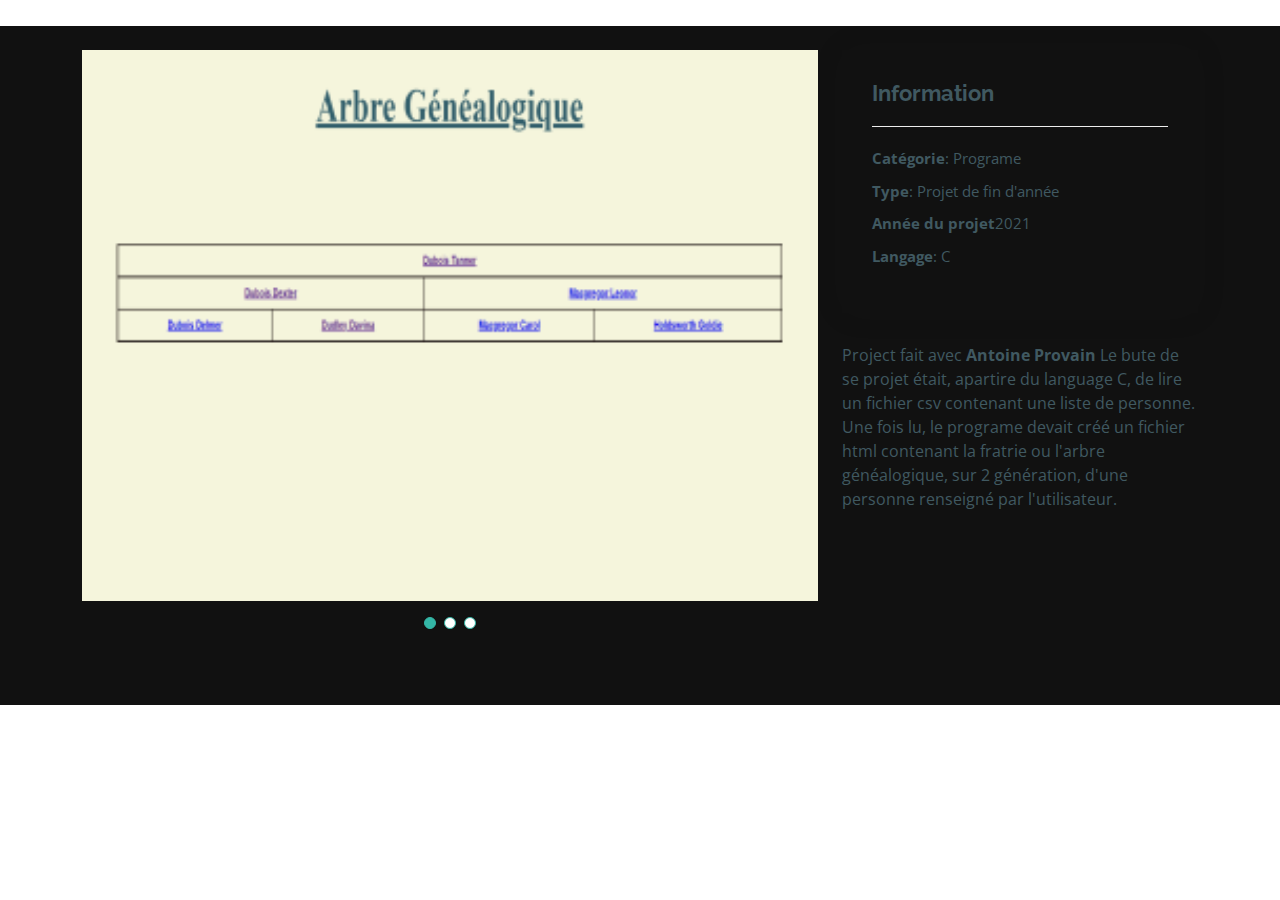
<file: portfolio-detail-Arbre.html>
<!DOCTYPE html>
<html lang="en">

<head>
  <meta charset="utf-8">
  <meta content="width=device-width, initial-scale=1.0" name="viewport">

  <title>Portfolio Details</title>
  <meta content="" name="description">
  <meta content="" name="keywords">

  <!-- Favicons -->
  <link href="assets/img/favicon.png" rel="icon">
  <link href="assets/img/apple-touch-icon.png" rel="apple-touch-icon">

  <!-- Google Fonts -->
  <link href="https://fonts.googleapis.com/css?family=Open+Sans:300,300i,400,400i,600,600i,700,700i|Raleway:300,300i,400,400i,500,500i,600,600i,700,700i|Poppins:300,300i,400,400i,500,500i,600,600i,700,700i" rel="stylesheet">

  <!-- Vendor CSS Files -->
  <link href="assets/vendor/aos/aos.css" rel="stylesheet">
  <link href="assets/vendor/bootstrap/css/bootstrap.min.css" rel="stylesheet">
  <link href="assets/vendor/bootstrap-icons/bootstrap-icons.css" rel="stylesheet">
  <link href="assets/vendor/boxicons/css/boxicons.min.css" rel="stylesheet">
  <link href="assets/vendor/glightbox/css/glightbox.min.css" rel="stylesheet">
  <link href="assets/vendor/swiper/swiper-bundle.min.css" rel="stylesheet">

  <!-- Template Main CSS File -->
  <link href="assets/css/style.css" rel="stylesheet">

  <!-- =======================================================
  * Template Name: Kelly - v4.7.0
  * Template URL: https://bootstrapmade.com/kelly-free-bootstrap-cv-resume-html-template/
  * Author: BootstrapMade.com
  * License: https://bootstrapmade.com/license/
  ======================================================== -->
</head>

<body>

  <main id="main">

    <!-- ======= Portfolio Details Section ======= -->
    <section id="portfolio-details" class="portfolio-details">
      <div class="container">

        <div class="row gy-4">

          <div class="col-lg-8">
            <div class="portfolio-details-slider swiper">
              <div class="swiper-wrapper align-items-center">

                <div class="swiper-slide">
                  <img src="assets/img/portfolio/arbre.png" alt="">
                </div>

                <div class="swiper-slide">
                  <img src="assets/img/portfolio/arbre1.png" alt="">
                </div>

                <div class="swiper-slide">
                  <img src="assets/img/portfolio/arbre3.png" alt="">
                </div>

              </div>
              <div class="swiper-pagination"></div>
            </div>
          </div>

          <div class="col-lg-4">
            <div class="portfolio-info">
              <h3>Information</h3>
              <ul>
                <li><strong>Catégorie</strong>: Programe</li>
                <li><strong>Type</strong>: Projet de fin d'année</li>
                <li><strong>Année du projet</strong>2021</li>
                <li><strong>Langage</strong>: C</li>
                <!-- <li><strong>Project URL</strong>: <a href="#">www.example.com</a></li> -->
              </ul>
            </div>
            <div class="portfolio-description">
              <p>
                Project fait avec <strong>Antoine Provain</strong>
                Le bute de se projet était, apartire du language C, de lire un fichier csv contenant une liste de personne. Une fois lu, le programe devait créé un fichier html contenant la fratrie ou l'arbre généalogique, sur 2 génération, d'une personne renseigné par l'utilisateur.
              </p>
            </div>
          </div>

        </div>

      </div>
    </section><!-- End Portfolio Details Section -->

  </main><!-- End #main -->

  <div id="preloader"></div>
  <a href="#" class="back-to-top d-flex align-items-center justify-content-center"><i class="bi bi-arrow-up-short"></i></a>

  <!-- Vendor JS Files -->
  <script src="assets/vendor/purecounter/purecounter.js"></script>
  <script src="assets/vendor/aos/aos.js"></script>
  <script src="assets/vendor/bootstrap/js/bootstrap.bundle.min.js"></script>
  <script src="assets/vendor/glightbox/js/glightbox.min.js"></script>
  <script src="assets/vendor/isotope-layout/isotope.pkgd.min.js"></script>
  <script src="assets/vendor/swiper/swiper-bundle.min.js"></script>
  <script src="assets/vendor/waypoints/noframework.waypoints.js"></script>
  <script src="assets/vendor/php-email-form/validate.js"></script>

  <!-- Template Main JS File -->
  <script src="assets/js/main.js"></script>

</body>

</html>
</file>
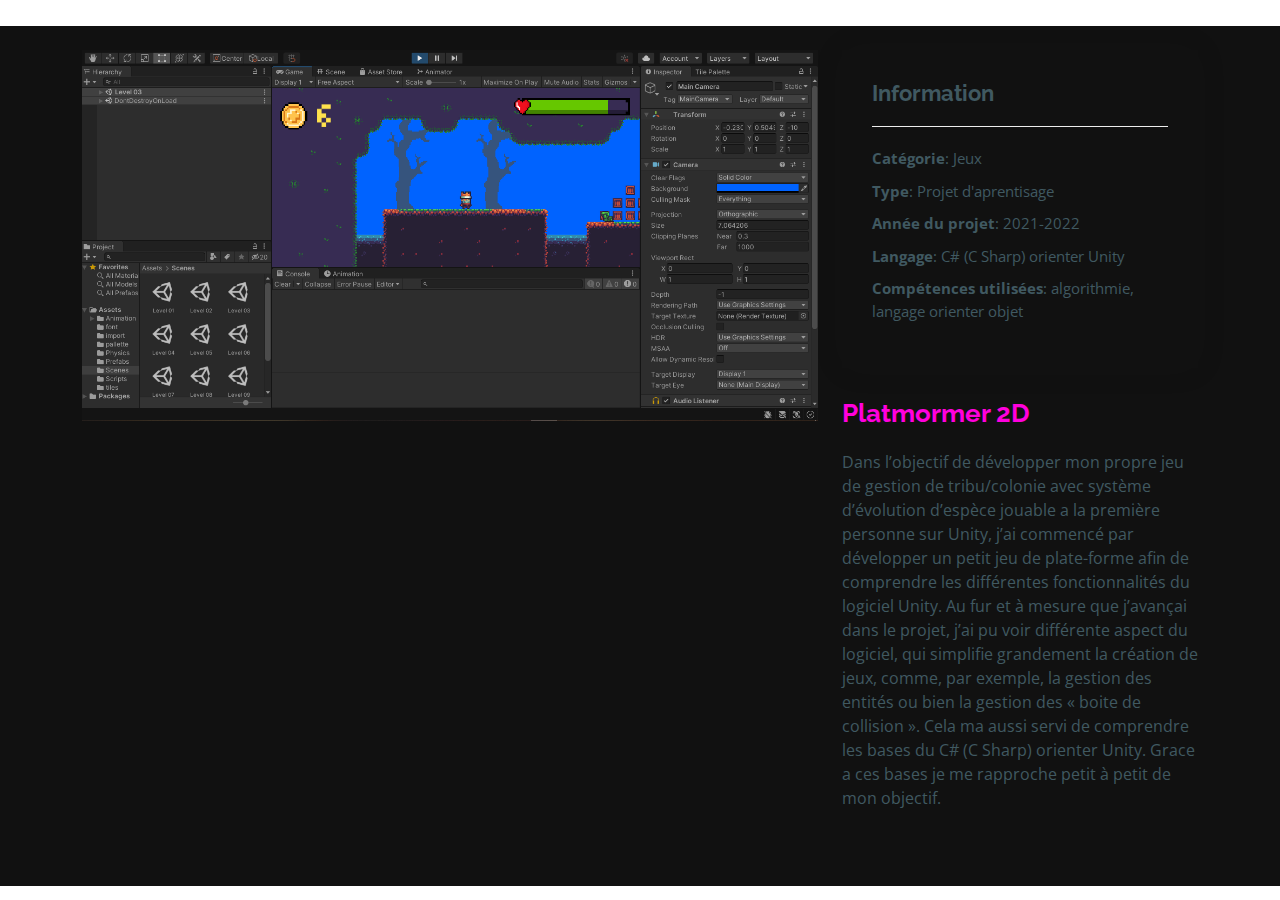
<file: portfolio-detail-unity2D.html>
<!DOCTYPE html>
<html lang="en">

<head>
  <meta charset="utf-8">
  <meta content="width=device-width, initial-scale=1.0" name="viewport">

  <title>Portfolio Details</title>
  <meta content="" name="description">
  <meta content="" name="keywords">

  <!-- Favicons -->
  <link href="assets/img/favicon.png" rel="icon">
  <link href="assets/img/apple-touch-icon.png" rel="apple-touch-icon">

  <!-- Google Fonts -->
  <link href="https://fonts.googleapis.com/css?family=Open+Sans:300,300i,400,400i,600,600i,700,700i|Raleway:300,300i,400,400i,500,500i,600,600i,700,700i|Poppins:300,300i,400,400i,500,500i,600,600i,700,700i" rel="stylesheet">

  <!-- Vendor CSS Files -->
  <link href="assets/vendor/aos/aos.css" rel="stylesheet">
  <link href="assets/vendor/bootstrap/css/bootstrap.min.css" rel="stylesheet">
  <link href="assets/vendor/bootstrap-icons/bootstrap-icons.css" rel="stylesheet">
  <link href="assets/vendor/boxicons/css/boxicons.min.css" rel="stylesheet">
  <link href="assets/vendor/glightbox/css/glightbox.min.css" rel="stylesheet">
  <link href="assets/vendor/swiper/swiper-bundle.min.css" rel="stylesheet">

  <!-- Template Main CSS File -->
  <link href="assets/css/style.css" rel="stylesheet">

  <!-- =======================================================
  * Template Name: Kelly - v4.7.0
  * Template URL: https://bootstrapmade.com/kelly-free-bootstrap-cv-resume-html-template/
  * Author: BootstrapMade.com
  * License: https://bootstrapmade.com/license/
  ======================================================== -->
</head>

<body>

  <main id="main">

    <!-- ======= Portfolio Details Section ======= -->
    <section id="portfolio-details" class="portfolio-details">
      <div class="container">

        <div class="row gy-4">

          <div class="col-lg-8">
            <div class="portfolio-details-slider swiper">
              <div class="swiper-wrapper align-items-center">

                <div class="swiper-slide">
                  <img src="assets/img/portfolio/UnityTest2D.PNG" alt="">
                </div>

                <!-- <div class="swiper-slide">
                  <img src="assets/img/portfolio/portfolio-2.jpg" alt="">
                </div>

                <div class="swiper-slide">
                  <img src="assets/img/portfolio/portfolio-3.jpg" alt="">
                </div> -->

              </div>
              <div class="swiper-pagination"></div>
            </div>
          </div>

          <div class="col-lg-4">
            <div class="portfolio-info">
              <h3>Information</h3>
              <ul>
                <li><strong>Catégorie</strong>: Jeux</li>
                <li><strong>Type</strong>: Projet d'aprentisage</li>
                <li><strong>Année du projet</strong>: 2021-2022</li>
                <li><strong>Langage</strong>: C# (C Sharp) orienter Unity</li>
                <li><strong>Compétences utilisées</strong>: algorithmie, langage orienter objet</li>
                 
                <!-- <li><strong>Project URL</strong>: <a href="#">www.example.com</a></li> -->
              </ul>
            </div>
            <div class="portfolio-description">
              <a href="projet/Projet_CHAPERON-ALBERT_2021/index.html"><h2>Platmormer 2D</h2></a>
              <p>
                Dans l’objectif de développer mon propre jeu de gestion de tribu/colonie avec système d’évolution d’espèce jouable a la première personne sur Unity, j’ai commencé par développer un petit jeu de plate-forme afin de comprendre les différentes fonctionnalités du logiciel Unity. Au fur et à mesure que j’avançai dans le projet, j’ai pu voir différente aspect du logiciel, qui simplifie grandement la création de jeux, comme, par exemple, la gestion des entités ou bien la gestion des « boite de collision ». Cela ma aussi servi de comprendre les bases du C# (C Sharp) orienter Unity. Grace a ces bases je me rapproche petit à petit de mon objectif.              </p>
            </div>
          </div>

        </div>

      </div>
    </section><!-- End Portfolio Details Section -->

  </main><!-- End #main -->

  <div id="preloader"></div>
  <a href="#" class="back-to-top d-flex align-items-center justify-content-center"><i class="bi bi-arrow-up-short"></i></a>

  <!-- Vendor JS Files -->
  <script src="assets/vendor/purecounter/purecounter.js"></script>
  <script src="assets/vendor/aos/aos.js"></script>
  <script src="assets/vendor/bootstrap/js/bootstrap.bundle.min.js"></script>
  <script src="assets/vendor/glightbox/js/glightbox.min.js"></script>
  <script src="assets/vendor/isotope-layout/isotope.pkgd.min.js"></script>
  <script src="assets/vendor/swiper/swiper-bundle.min.js"></script>
  <script src="assets/vendor/waypoints/noframework.waypoints.js"></script>
  <script src="assets/vendor/php-email-form/validate.js"></script>

  <!-- Template Main JS File -->
  <script src="assets/js/main.js"></script>

</body>

</html>
</file>
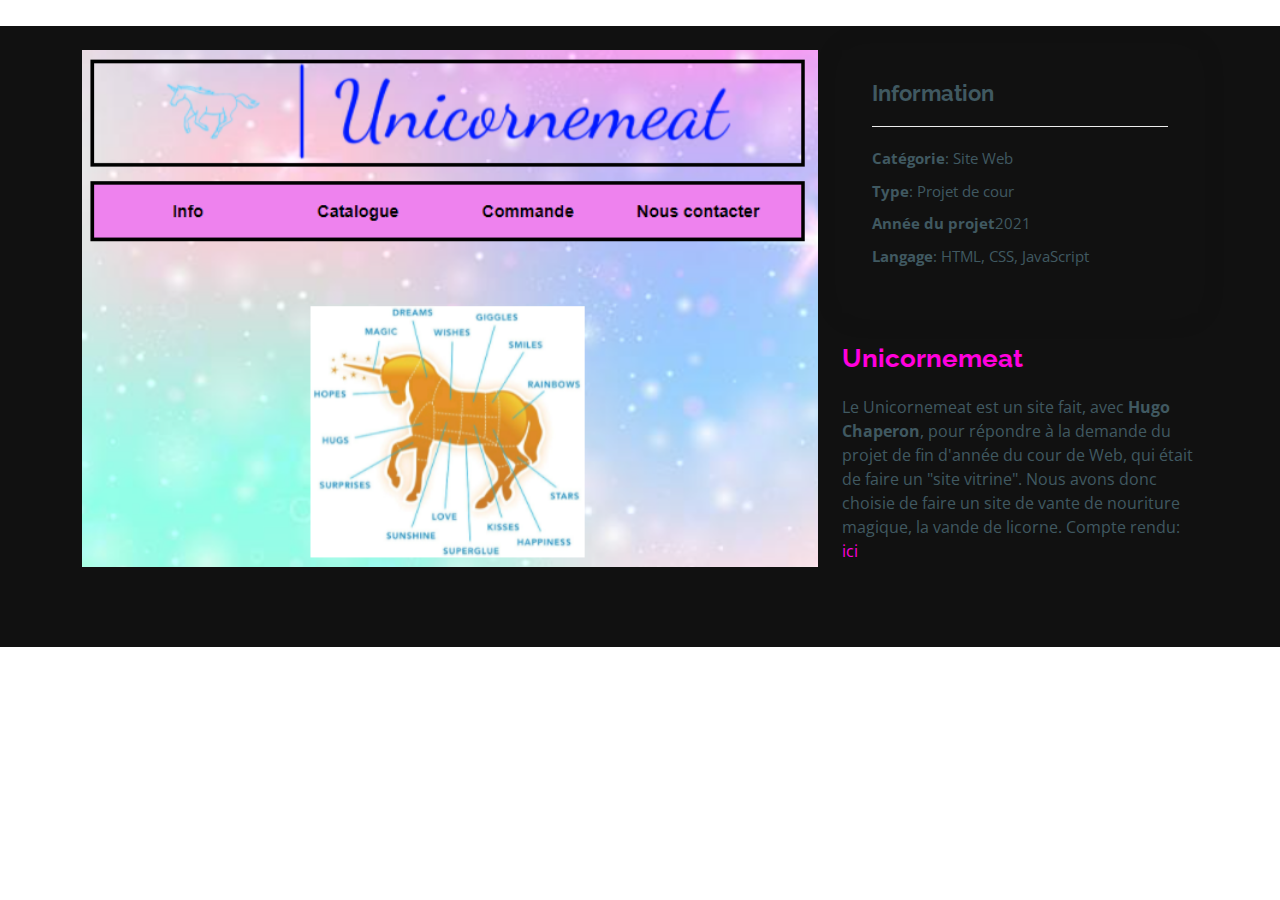
<file: portfolio-details-Unicornemeat.html>
<!DOCTYPE html>
<html lang="en">

<head>
  <meta charset="utf-8">
  <meta content="width=device-width, initial-scale=1.0" name="viewport">

  <title>Portfolio Details</title>
  <meta content="" name="description">
  <meta content="" name="keywords">

  <!-- Favicons -->
  <link href="assets/img/favicon.png" rel="icon">
  <link href="assets/img/apple-touch-icon.png" rel="apple-touch-icon">

  <!-- Google Fonts -->
  <link href="https://fonts.googleapis.com/css?family=Open+Sans:300,300i,400,400i,600,600i,700,700i|Raleway:300,300i,400,400i,500,500i,600,600i,700,700i|Poppins:300,300i,400,400i,500,500i,600,600i,700,700i" rel="stylesheet">

  <!-- Vendor CSS Files -->
  <link href="assets/vendor/aos/aos.css" rel="stylesheet">
  <link href="assets/vendor/bootstrap/css/bootstrap.min.css" rel="stylesheet">
  <link href="assets/vendor/bootstrap-icons/bootstrap-icons.css" rel="stylesheet">
  <link href="assets/vendor/boxicons/css/boxicons.min.css" rel="stylesheet">
  <link href="assets/vendor/glightbox/css/glightbox.min.css" rel="stylesheet">
  <link href="assets/vendor/swiper/swiper-bundle.min.css" rel="stylesheet">

  <!-- Template Main CSS File -->
  <link href="assets/css/style.css" rel="stylesheet">

  <!-- =======================================================
  * Template Name: Kelly - v4.7.0
  * Template URL: https://bootstrapmade.com/kelly-free-bootstrap-cv-resume-html-template/
  * Author: BootstrapMade.com
  * License: https://bootstrapmade.com/license/
  ======================================================== -->
</head>

<body>

  <main id="main">

    <!-- ======= Portfolio Details Section ======= -->
    <section id="portfolio-details" class="portfolio-details">
      <div class="container">

        <div class="row gy-4">

          <div class="col-lg-8">
            <div class="portfolio-details-slider swiper">
              <div class="swiper-wrapper align-items-center">

                <div class="swiper-slide">
                  <img src="assets/img/portfolio/unicornemeat.PNG" alt="">
                </div>

                <!-- <div class="swiper-slide">
                  <img src="assets/img/portfolio/portfolio-2.jpg" alt="">
                </div>

                <div class="swiper-slide">
                  <img src="assets/img/portfolio/portfolio-3.jpg" alt="">
                </div> -->

              </div>
              <div class="swiper-pagination"></div>
            </div>
          </div>

          <div class="col-lg-4">
            <div class="portfolio-info">
              <h3>Information</h3>
              <ul>
                <li><strong>Catégorie</strong>: Site Web</li>
                <li><strong>Type</strong>: Projet de cour</li>
                <li><strong>Année du projet</strong>2021</li>
                <li><strong>Langage</strong>: HTML, CSS, JavaScript</li>
                <!-- <li><strong>Project URL</strong>: <a href="#">www.example.com</a></li> -->
              </ul>
            </div>
            <div class="portfolio-description">
              <a href="assets/projet/Projet_CHAPERON-ALBERT_2021/index.html" target="_blank"><h2>Unicornemeat</h2></a>
              <p>
                Le Unicornemeat est un site fait, avec <strong>Hugo Chaperon</strong>, pour répondre à la demande du projet de fin d'année du cour de Web, qui était de faire un "site vitrine". Nous avons donc choisie de faire un site de vante de nouriture magique, la vande de licorne.
                Compte rendu: <a href="assets/projet/Projet_CHAPERON-ALBERT_2021/Compte_rendue_projet_Web.pdf" target="_blank">ici</a>
              </p>
            </div>
          </div>

        </div>

      </div>
    </section><!-- End Portfolio Details Section -->

  </main><!-- End #main -->

  <div id="preloader"></div>
  <a href="#" class="back-to-top d-flex align-items-center justify-content-center"><i class="bi bi-arrow-up-short"></i></a>

  <!-- Vendor JS Files -->
  <script src="assets/vendor/purecounter/purecounter.js"></script>
  <script src="assets/vendor/aos/aos.js"></script>
  <script src="assets/vendor/bootstrap/js/bootstrap.bundle.min.js"></script>
  <script src="assets/vendor/glightbox/js/glightbox.min.js"></script>
  <script src="assets/vendor/isotope-layout/isotope.pkgd.min.js"></script>
  <script src="assets/vendor/swiper/swiper-bundle.min.js"></script>
  <script src="assets/vendor/waypoints/noframework.waypoints.js"></script>
  <script src="assets/vendor/php-email-form/validate.js"></script>

  <!-- Template Main JS File -->
  <script src="assets/js/main.js"></script>

</body>

</html>
</file>
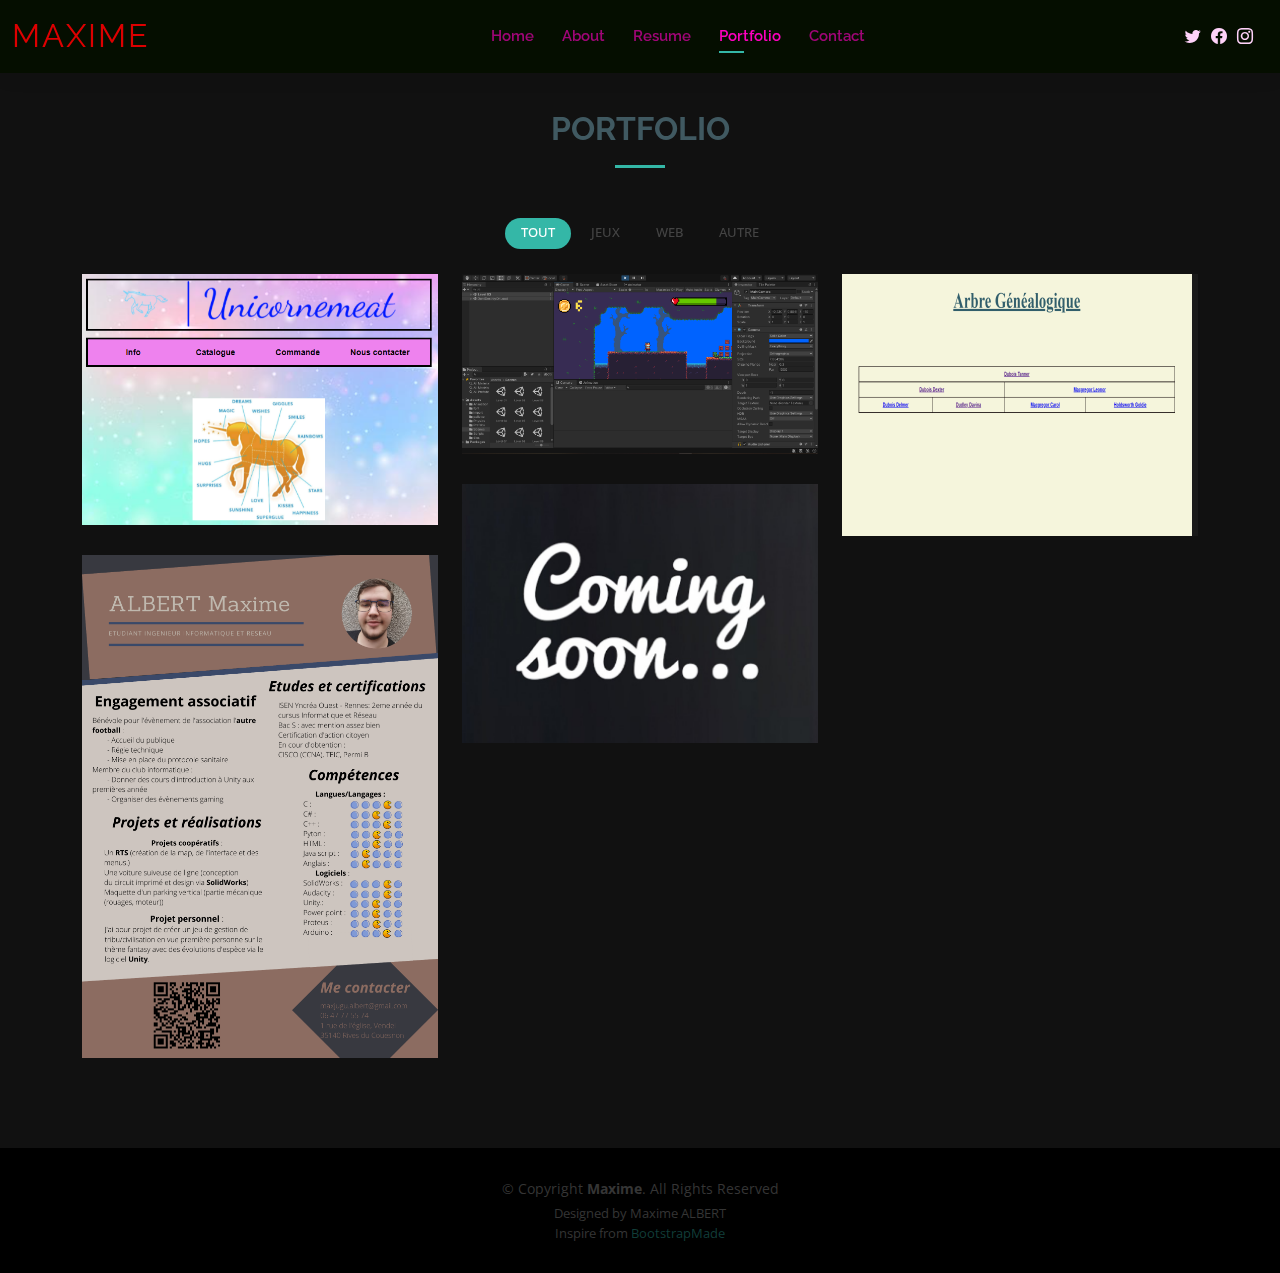
<file: portfolio.html>
<!DOCTYPE html>
<html lang="fr">

<head>
  <meta charset="utf-8">
  <meta content="width=device-width, initial-scale=1.0" name="viewport">

  <title>Portfolio - Maxime ALBERT </title>
  <meta content="" name="description">
  <meta content="" name="keywords">

  <!-- Favicons -->
  <link href="assets/img/favicon.png" rel="icon">
  <link href="assets/img/apple-touch-icon.png" rel="apple-touch-icon">

  <!-- Google Fonts -->
  <link href="https://fonts.googleapis.com/css?family=Open+Sans:300,300i,400,400i,600,600i,700,700i|Raleway:300,300i,400,400i,500,500i,600,600i,700,700i|Poppins:300,300i,400,400i,500,500i,600,600i,700,700i" rel="stylesheet">

  <!-- Vendor CSS Files -->
  <link href="assets/vendor/aos/aos.css" rel="stylesheet">
  <link href="assets/vendor/bootstrap/css/bootstrap.min.css" rel="stylesheet">
  <link href="assets/vendor/bootstrap-icons/bootstrap-icons.css" rel="stylesheet">
  <link href="assets/vendor/boxicons/css/boxicons.min.css" rel="stylesheet">
  <link href="assets/vendor/glightbox/css/glightbox.min.css" rel="stylesheet">
  <link href="assets/vendor/swiper/swiper-bundle.min.css" rel="stylesheet">

  <!-- Template Main CSS File -->
  <link href="assets/css/style.css" rel="stylesheet">

  <!-- =======================================================
  * Template Name: Kelly - v4.7.0
  * Template URL: https://bootstrapmade.com/kelly-free-bootstrap-cv-resume-html-template/
  * Author: BootstrapMade.com
  * License: https://bootstrapmade.com/license/
  ======================================================== -->
</head>

<body>

  <!-- ======= Header ======= -->
  <header id="header" class="fixed-top">
    <div class="container-fluid d-flex justify-content-between align-items-center">

      <h1 class="logo me-auto me-lg-0"><a href="index.html">Maxime</a></h1>
      <!-- Uncomment below if you prefer to use an image logo -->
      <!-- <a href="index.html" class="logo"><img src="assets/img/logo.png" alt="" class="img-fluid"></a>-->

      <nav id="navbar" class="navbar order-last order-lg-0">
        <ul>
          <li><a href="index.html">Home</a></li>
          <li><a href="about.html">About</a></li>
          <li><a href="resume.html">Resume</a></li>
          <li><a class="active" href="portfolio.html">Portfolio</a></li>
          <li><a href="contact.html">Contact</a></li>
        </ul>
        <i class="bi bi-list mobile-nav-toggle"></i>
      </nav><!-- .navbar -->

      <div class="header-social-links">
        <a href="https://twitter.com/GutzLandormi" class="twitter" target="_blank"><i class="bi bi-twitter"></i></a>
        <a href="https://www.facebook.com/maxime.albert.507/" class="facebook" target="_blank"><i class="bi bi-facebook"></i></a>
        <a href="https://www.instagram.com/gutzlandormi/" class="instagram" target="_blank"><i class="bi bi-instagram"></i></a>
        <!-- <a href="#" class="linkedin"><i class="bi bi-linkedin"></i></i></a> -->
      </div>

    </div>

  </header><!-- End Header -->

  <main id="main">

    <!-- ======= Portfolio Section ======= -->
    <section id="portfolio" class="portfolio">
      <div class="container" data-aos="fade-up">

        <div class="section-title">
          <h2>Portfolio</h2>
          <!-- <p>Magnam dolores commodi suscipit. Necessitatibus eius consequatur ex aliquid fuga eum quidem. Sit sint consectetur velit. Quisquam quos quisquam cupiditate. Et nemo qui impedit suscipit alias ea. Quia fugiat sit in iste officiis commodi quidem hic quas.</p> -->
        </div>

        <div class="row" data-aos="fade-up" data-aos-delay="100">
          <div class="col-lg-12 d-flex justify-content-center">
            <ul id="portfolio-flters">
              <li data-filter="*" class="filter-active">tout</li>
              <li data-filter=".filter-app">Jeux</li>
              <li data-filter=".filter-web">Web</li>
              <li data-filter=".filter-card">Autre</li>
            </ul>
          </div>
        </div>

        <div class="row portfolio-container" data-aos="fade-up" data-aos-delay="200">

          <div class="col-lg-4 col-md-6 portfolio-item filter-web">
            <div class="portfolio-wrap">
              <img src="assets/img/portfolio/unicornemeat.PNG" class="img-fluid" alt="">
              <div class="portfolio-info">
                <h4>Unicornemeat</h4>
                <p>Site web</p>
                <div class="portfolio-links">
                  <a href="assets/img/portfolio/unicornemeat.PNG" data-gallery="portfolioGallery" class="portfolio-lightbox" title="Unicornemeat"><i class="bx bx-plus"></i></a>
                  <a href="portfolio-details-Unicornemeat.html" class="portfolio-details-lightbox" data-glightbox="type: external" title="Portfolio Details"><i class="bx bx-link"></i></a>
                </div>
              </div>
            </div>
          </div>

          <div class="col-lg-4 col-md-6 portfolio-item filter-app">
            <div class="portfolio-wrap">
              <img src="assets/img/portfolio/UnityTest2D.PNG" class="img-fluid" alt="">
              <div class="portfolio-info">
                <h4>Test 2D</h4>
                <p>Jeux</p>
                <div class="portfolio-links">
                  <a href="assets/img/portfolio/UnityTest2D.PNG" data-gallery="portfolioGallery" class="portfolio-lightbox" title="Test 2D"><i class="bx bx-plus"></i></a>
                  <a href="portfolio-detail-unity2D.html" class="portfolio-details-lightbox" data-glightbox="type: external" title="Portfolio Details"><i class="bx bx-link"></i></a>
                </div>
              </div>
            </div>
          </div>

          <div class="col-lg-4 col-md-6 portfolio-item filter-web">
            <div class="portfolio-wrap">
              <img src="assets/img/portfolio/arbre.png" class="img-fluid" alt="">
              <div class="portfolio-info">
                <h4>Généalogie</h4>
                <p>Programe</p>
                <div class="portfolio-links">
                  <a href="assets/img/portfolio/arbre.png" data-gallery="portfolioGallery" class="portfolio-lightbox" title="App 2"><i class="bx bx-plus"></i></a>
                  <a href="portfolio-detail-Arbre.html" class="portfolio-details-lightbox" data-glightbox="type: external" title="Portfolio Details"><i class="bx bx-link"></i></a>
                </div>
              </div>
            </div>
          </div>

          <div class="col-lg-4 col-md-6 portfolio-item filter-app">
            <div class="portfolio-wrap">
              <img src="assets/img/portfolio/soon.jpg" class="img-fluid" alt="">
              <div class="portfolio-info">
                <h4>A venir</h4>
                <!-- <p>Card</p>
                <div class="portfolio-links">
                  <a href="assets/img/portfolio/portfolio-4.jpg" data-gallery="portfolioGallery" class="portfolio-lightbox" title="Card 2"><i class="bx bx-plus"></i></a>
                  <a href="portfolio-details.html" class="portfolio-details-lightbox" data-glightbox="type: external" title="Portfolio Details"><i class="bx bx-link"></i></a>
                </div> -->
              </div>
            </div>
          </div>

          <div class="col-lg-4 col-md-6 portfolio-item filter-card">
            <div class="portfolio-wrap">
              <img src="assets/img/portfolio/ALBERT_Maxime.png" class="img-fluid" alt="">
              <div class="portfolio-info">
                <h4>CV</h4>
                <p>Card</p>
                <div class="portfolio-links">
                  <a href="assets/img/portfolio/ALBERT_Maxime.png" data-gallery="portfolioGallery" class="portfolio-lightbox" title="Card 2"><i class="bx bx-plus"></i></a>
                  <a href="assets/img/portfolio/ALBERT_Maxime.pdf" target="_blank"><i class="bx bx-link"></i></a>
                </div>
              </div>
            </div>
          </div>

        </div>

      </div>
    </section><!-- End Portfolio Section -->

  </main><!-- End #main -->

  <!-- ======= Footer ======= -->
  <footer id="footer">
    <div class="container">
      <div class="copyright">
        &copy; Copyright <strong><span>Maxime</span></strong>. All Rights Reserved
      </div>
      <div class="credits">
        <!-- All the links in the footer should remain intact. -->
        <!-- You can delete the links only if you purchased the pro version. -->
        <!-- Licensing information: https://bootstrapmade.com/license/ -->
        <!-- Purchase the pro version with working PHP/AJAX contact form: https://bootstrapmade.com/kelly-free-bootstrap-cv-resume-html-template/ -->
        Designed by Maxime ALBERT
        <br>Inspire from <a href="https://bootstrapmade.com/">BootstrapMade</a>
      </div>
    </div>
  </footer><!-- End  Footer -->

  <div id="preloader"></div>
  <a href="#" class="back-to-top d-flex align-items-center justify-content-center"><i class="bi bi-arrow-up-short"></i></a>

  <!-- Vendor JS Files -->
  <script src="assets/vendor/purecounter/purecounter.js"></script>
  <script src="assets/vendor/aos/aos.js"></script>
  <script src="assets/vendor/bootstrap/js/bootstrap.bundle.min.js"></script>
  <script src="assets/vendor/glightbox/js/glightbox.min.js"></script>
  <script src="assets/vendor/isotope-layout/isotope.pkgd.min.js"></script>
  <script src="assets/vendor/swiper/swiper-bundle.min.js"></script>
  <script src="assets/vendor/waypoints/noframework.waypoints.js"></script>
  <script src="assets/vendor/php-email-form/validate.js"></script>

  <!-- Template Main JS File -->
  <script src="assets/js/main.js"></script>

</body>

</html>
</file>
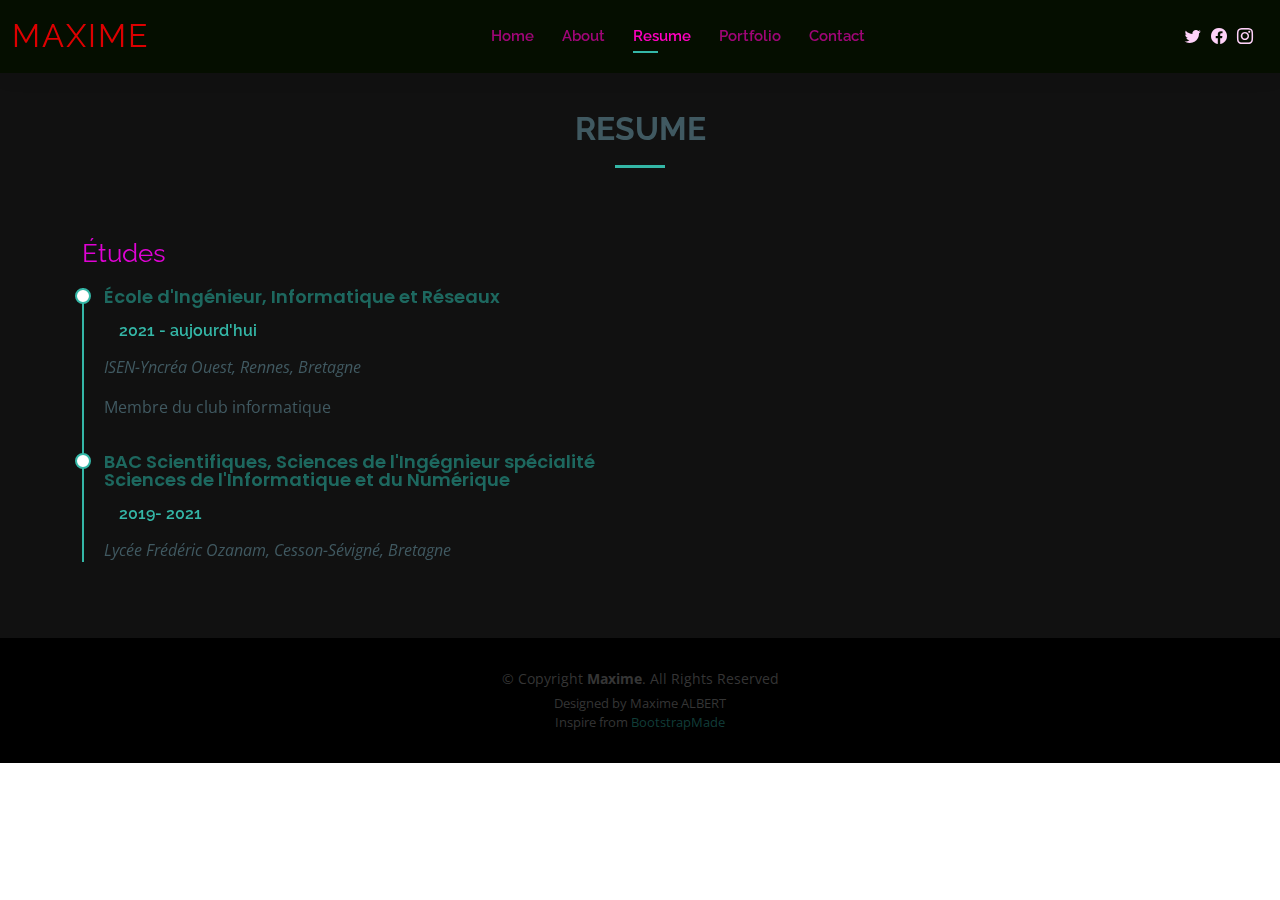
<file: resume.html>
<!DOCTYPE html>
<html lang="fr">

<head>
  <meta charset="utf-8">
  <meta content="width=device-width, initial-scale=1.0" name="viewport">

  <title>Resume - Maxime ALBERT </title>
  <meta content="" name="description">
  <meta content="" name="keywords">

  <!-- Favicons -->
  <link href="assets/img/favicon.png" rel="icon">
  <link href="assets/img/apple-touch-icon.png" rel="apple-touch-icon">

  <!-- Google Fonts -->
  <link href="https://fonts.googleapis.com/css?family=Open+Sans:300,300i,400,400i,600,600i,700,700i|Raleway:300,300i,400,400i,500,500i,600,600i,700,700i|Poppins:300,300i,400,400i,500,500i,600,600i,700,700i" rel="stylesheet">

  <!-- Vendor CSS Files -->
  <link href="assets/vendor/aos/aos.css" rel="stylesheet">
  <link href="assets/vendor/bootstrap/css/bootstrap.min.css" rel="stylesheet">
  <link href="assets/vendor/bootstrap-icons/bootstrap-icons.css" rel="stylesheet">
  <link href="assets/vendor/boxicons/css/boxicons.min.css" rel="stylesheet">
  <link href="assets/vendor/glightbox/css/glightbox.min.css" rel="stylesheet">
  <link href="assets/vendor/swiper/swiper-bundle.min.css" rel="stylesheet">

  <!-- Template Main CSS File -->
  <link href="assets/css/style.css" rel="stylesheet">

  <!-- =======================================================
  * Template Name: Kelly - v4.7.0
  * Template URL: https://bootstrapmade.com/kelly-free-bootstrap-cv-resume-html-template/
  * Author: BootstrapMade.com
  * License: https://bootstrapmade.com/license/
  ======================================================== -->
</head>

<body>

  <!-- ======= Header ======= -->
  <header id="header" class="fixed-top">
    <div class="container-fluid d-flex justify-content-between align-items-center">

      <h1 class="logo me-auto me-lg-0"><a href="index.html">Maxime</a></h1>
      <!-- Uncomment below if you prefer to use an image logo -->
      <!-- <a href="index.html" class="logo"><img src="assets/img/logo.png" alt="" class="img-fluid"></a>-->

      <nav id="navbar" class="navbar order-last order-lg-0">
        <ul>
          <li><a href="index.html">Home</a></li>
          <li><a href="about.html">About</a></li>
          <li><a class="active" href="resume.html">Resume</a></li>
          <li><a href="portfolio.html">Portfolio</a></li>
          <li><a href="contact.html">Contact</a></li>
        </ul>
        <i class="bi bi-list mobile-nav-toggle"></i>
      </nav><!-- .navbar -->

      <div class="header-social-links">
        <a href="https://twitter.com/GutzLandormi" class="twitter" target="_blank"><i class="bi bi-twitter"></i></a>
        <a href="https://www.facebook.com/maxime.albert.507/" class="facebook" target="_blank"><i class="bi bi-facebook"></i></a>
        <a href="https://www.instagram.com/gutzlandormi/" class="instagram" target="_blank"><i class="bi bi-instagram"></i></a>
        <!-- <a href="#" class="linkedin"><i class="bi bi-linkedin"></i></i></a> -->
      </div>

    </div>

  </header><!-- End Header -->

  <main id="main">

    <!-- ======= Resume Section ======= -->
    <section id="resume" class="resume">
      <div class="container" data-aos="fade-up">

        <div class="section-title">
          <h2>Resume</h2>
          <!-- <p</p> -->
        </div>

        <div class="row">
          <div class="col-lg-6">
            <!-- <h3 class="resume-title">Sumary</h3>
            <div class="resume-item pb-0">
              <h4>Alice Barkley</h4>
              <p><em>Innovative and deadline-driven Graphic Designer with 3+ years of experience designing and developing user-centered digital/print marketing material from initial concept to final, polished deliverable.</em></p>
              <p>
              <ul>
                <li>Portland par 127,Orlando, FL</li>
                <li>(123) 456-7891</li>
                <li>alice.barkley@example.com</li>
              </ul>
              </p>
            </div> -->

            <h3 class="resume-title">&Eacute;tudes</h3>
            <div class="resume-item">
              <h4>&Eacute;cole d'Ing&eacute;nieur, Informatique et R&eacute;seaux</h4>
              <h5>2021 - aujourd'hui</h5>
              <p><em>ISEN-Yncr&eacute;a Ouest, Rennes, Bretagne</em></p>
              <p>Membre du club informatique</p>
            </div>
            <div class="resume-item">
              <h4>BAC Scientifiques, Sciences de l'Ing&eacute;gnieur sp&eacute;cialit&eacute; Sciences de l'Informatique et du Num&eacute;rique</h4>
              <h5>2019- 2021</h5>
              <p><em>Lyc&eacute;e Fr&eacute;d&eacute;ric Ozanam, Cesson-S&eacute;vign&eacute;, Bretagne</em></p>
              <p></p>
            </div>
          </div>
          <!-- <div class="col-lg-6">
            <h3 class="resume-title">Professional Experience</h3>
            <div class="resume-item">
              <h4>Senior graphic design specialist</h4>
              <h5>2019 - Present</h5>
              <p><em>Experion, New York, NY </em></p>
              <p>
              <ul>
                <li>Lead in the design, development, and implementation of the graphic, layout, and production communication materials</li>
                <li>Delegate tasks to the 7 members of the design team and provide counsel on all aspects of the project. </li>
                <li>Supervise the assessment of all graphic materials in order to ensure quality and accuracy of the design</li>
                <li>Oversee the efficient use of production project budgets ranging from $2,000 - $25,000</li>
              </ul>
              </p>
            </div>
            <div class="resume-item">
              <h4>Graphic design specialist</h4>
              <h5>2017 - 2018</h5>
              <p><em>Stepping Stone Advertising, New York, NY</em></p>
              <p>
              <ul>
                <li>Developed numerous marketing programs (logos, brochures,infographics, presentations, and advertisements).</li>
                <li>Managed up to 5 projects or tasks at a given time while under pressure</li>
                <li>Recommended and consulted with clients on the most appropriate graphic design</li>
                <li>Created 4+ design presentations and proposals a month for clients and account managers</li>
              </ul>
              </p>
            </div>
          </div> -->
        </div>

      </div>
    </section><!-- End Resume Section -->

  </main><!-- End #main -->

  <!-- ======= Footer ======= -->
  <footer id="footer">
    <div class="container">
      <div class="copyright">
        &copy; Copyright <strong><span>Maxime</span></strong>. All Rights Reserved
      </div>
      <div class="credits">
        <!-- All the links in the footer should remain intact. -->
        <!-- You can delete the links only if you purchased the pro version. -->
        <!-- Licensing information: https://bootstrapmade.com/license/ -->
        <!-- Purchase the pro version with working PHP/AJAX contact form: https://bootstrapmade.com/kelly-free-bootstrap-cv-resume-html-template/ -->
        Designed by Maxime ALBERT
        <br>Inspire from <a href="https://bootstrapmade.com/">BootstrapMade</a>
      </div>
    </div>
  </footer><!-- End  Footer -->

  <div id="preloader"></div>
  <a href="#" class="back-to-top d-flex align-items-center justify-content-center"><i class="bi bi-arrow-up-short"></i></a>

  <!-- Vendor JS Files -->
  <script src="assets/vendor/purecounter/purecounter.js"></script>
  <script src="assets/vendor/aos/aos.js"></script>
  <script src="assets/vendor/bootstrap/js/bootstrap.bundle.min.js"></script>
  <script src="assets/vendor/glightbox/js/glightbox.min.js"></script>
  <script src="assets/vendor/isotope-layout/isotope.pkgd.min.js"></script>
  <script src="assets/vendor/swiper/swiper-bundle.min.js"></script>
  <script src="assets/vendor/waypoints/noframework.waypoints.js"></script>
  <script src="assets/vendor/php-email-form/validate.js"></script>

  <!-- Template Main JS File -->
  <script src="assets/js/main.js"></script>

</body>

</html>
</file>
<file: assets/projet/Projet_CHAPERON-ALBERT_2021/style.css>
/* CSS files add styling rules to your content */
html {
  scroll-behavior: smooth;
}

body {
  font-family: helvetica, arial, sans-serif;
  margin: 2% 10%;
  background-image: url("https://cdn.glitch.com/9d671c9f-c112-4819-a1b3-e3f01dd37581%2Ffond-hologramme-maille-arc-ciel-banniere-univers-liquide-aux-couleurs-princesse-toile-fond-degrade-fantastique_121461-835.jpg?v=1617788712124");

  background-attachment: fixed;
  background-color: pink;

  background-size: cover;
}
/*~~~~temporaire~~~~*/
/*div {
  background-color: pink;
  
}*/
/*~~~~~~~~~~~~~~~~~~*/
#titre {
  text-align: center;
  border-color: #000000;
  border-style: solid;
  background-color: none;
}
#logo {
  width: 80%;
}
#menu {
  border-style: solid;
  background-color: #EE82EE;
  position: -webkit-sticky;
  position: sticky;
  top: 5px;
  list-style-type: none;
  padding-inline-start: 0px;
}
#menu li {
  display: inline-block;
  cursor: pointer;
}
#menu li:hover {
  font-weight: bold;
  text-decoration: underline;
  color: #00BAAD;
}
#information {
  text-align: center;
  width: 24.6%;
  display: inline-block;
  margin-left: 0%;
}

#catalogue {
  text-align: center;
  width: 24.6%;
  margin-left: 0%;
  display: inline-block;
}
#commande {
  margin-right: 0%;
  text-align: center;
  width: 24.6%;
  max-height: 100px;
  display: inline-block;
}
#nouscontacter {
  margin-right: 0%;
  text-align: center;
  width: 24.6%;
  max-height: 100px;
  display: inline-block;
}

#lic {
  width: 50%;
  display: block;
  margin-left: auto;
  margin-right: auto;
}
#sections p {
  text-align: justify;
}
#section1 {
  display: block;
}
#divImg {
  /*background-color: black;*/
  margin: 0 10%;
  position: static;
  
}
#section1 h1 {
  text-align: center;
}
/*~~~~~~~~Catalogue~~~~~~~~~*/
#section2 {
  display: none;
}
.produit {
  width: 30%;
  overflow: auto;
  float: left;
}

.catalpiece {
  padding: 30px 20px;
  overflow: hidden;
  display: block;
  border: solid;
  background-color: #E0E0E0;
  margin: 10px 0 20px 0;
  /*background-color: #a0a0a0;*/
}

.catalpiece .produit {
  float: left;
  width: 30%;
  height: 100%;
  border: solid;
}

.BlablaDescriptif {
  margin-left: 33%;
  /*vertical-align: middle;*/
  height: 50%;
  display: block;
  margin-top: auto;
  margin-right: 2%;
}
.panier,
.croix {
  width: 5em;
  margin-right: 10%;
  float: right;
  margin-bottom: 0%;
  cursor: pointer;
}

#scrolltothetop {
  position: fixed;
  text-align: center;
  /*display: none;*/
  bottom: 1.5em;
  right: 0.5em;
  cursor: pointer;
  text-decoration: none;
  font-size: 1em;
  padding: 0.75em;
  padding-top: 0.75em;
  padding-bottom: 0.5em;
  border-radius: 30%;
  opacity: 0;
  background: grey;
}

/*~~~~~~~~Commande~~~~~~~~~~*/
#section3 {
  display: none;
}

#Abonnement {
  margin-top: 3%;
  margin-bottom: 0%;
  margin-right: 3%;
  margin-left: 3%;
  padding: 0%;
  text-align: center;

  /*position: relative;
  top: 25%;
  right: 7%;
  height: 70%;
  width: 40%;*/
}
.EntrepriseParticulier {
  background-color: #000000;
  color: #FFFFFF;
  text-align: center;

  display: inline-block;

  margin-top: 20px;
  margin-bottom: 10%;
  margin-left: 0%;
  margin-right: 7%;
  width: 35%;
  min-width: 300px;
}
#enteteParticuliere {
  background-color: #7A238A;
  padding-top: 10%;
  padding-bottom: 10%;
}

#entete-entreprise {
  background-color: #353535;
  padding-top: 10%;
  padding-bottom: 10%;
}

/*~~~~~~radio button personnalisé~~~~~~*/
.Forfait {
  text-align: left;
}

[type="radio"] {
  position: relative;
  right: 0%;
  opacity: 0.01;
}
[type="radio"] + label {
  position: relative;
  left: 2em;
  font-size: 1.05em;
  line-height: 1.7;
  cursor: pointer;
}
/*Skin  de la nouvelle case avant d'être cheked*/
[type="radio"] + label::before {
  content: "";
  position: absolute;
  right: 105%;
  bottom: 0%;
  width: 30%;
  height: 80%;
  border: 1px solid #40e0d0;
  background: #40e0d0;
  border-radius: 2em;
  box-shadow: inset 0 1px 3px rgba(255, 255, 255, 1),
    0 0 0 rgba(255, 255, 255, 1);
}
/*skin de la  boule*/
[type="radio"] + label::after {
  content: "";
  position: absolute;
  background: #FFFFFF;
  width: 10%;
  height: 70%;
  border-radius: 50%;
  right: 125%;
  top: 24%;
  box-shadow: inset 0 1px 3px rgba(0, 0, 0, 1), 0 0 0 rgba(0, 0, 0, 1);
  transition-property: all;
  transition-duration: 0.2s;
  transition-timing-function: ease-in-out;
  transition-delay: 0s;
}
/*Changement de  position de la boule*/
[type="radio"]:checked + label:before {
  background: #0000FF;
}
[type="radio"]:checked + label:after {
  background: #00FF00;
  right: 107%;
}

#PCP,
#PPP,
#PCE,
#PPE {
  visibility: hidden;
  position: absolute;
  background-color: #000000;
  margin: 0 0% 0 0%;
  width: 26.32%;
  min-width: 300px;
}
#section3 ul {
  list-style-type: none;
  padding-inline-start: 0px;
}

.commandedroite {
  display: none;
  border: solid;
  background-color: #E0E0E0;
  margin: 10px 0 20px 0;
  max-width: 45%;
  float: left;
}
.commandedroite h5 {
  float: left;
}
.commandedroite .imageProduit {
  float: left;
  width: 90%;
  border: solid;
  margin: 1em;
  /*width: 60%;
  height: 100%;*/
}
.commandegauche {
  display: none;
  border: solid;
  background-color: #E0E0E0;
  margin: 10px 0 20px 0;
  max-width: 45%;
  float: right;
}
.commandegauche h5 {
  float: left;
}
.commandegauche .imageProduit {
  float: right;
  width: 90%;
  border: solid;
  margin: 1em;
  /*width: 60%;
  height: 100%;*/
}

/*~~~~~~~~~Fin de Commande~~~~~~~~~~~*/

/*~~~~~~~~~~~~~~Contact~~~~~~~~~~~~~*/
#section4 {
  display: none;
}
#section4 > h2 {
  text-align: center;
}

#section4 textarea {
  min-height: 44px;
  box-shadow: inset 0 1px 2px 0 rgb(50 50 50 / 30%);
  border: 1px solid #dbdad5;
  font-weight: 400;
  font-size: 1.167em;
  font-family: inherit;
  width: 100%;
  box-sizing: border-box;
  padding: 1%;
  height: 124px;
  margin: 0;
  background-color: #fff;
}
#section4 form p {
  display: none;
}
#submit {
  display: block;
  text-align: center;
  background-color: #7A238A;
  color: #ffffff;
  margin-left: 1%;
  padding: 1% 0% 1% 0%;
  width: 80px;
  border-radius: 10px;
}
/*~~~~~~~~~~~~Ãvis~~~~~~~~~~~~~~~~~*/
.lastAvis {
  margin-bottom: 100px;
}
.avatar {
  display: block;
  border-radius: 100%;
  width: 50px;
  height: 50px;
  float: left;
  margin: 0 1% 0 0;
  padding: 0;
}
.Grades {
  float: left;
  margin-left: 1%;
  margin-bottom: 3%;
}
.Grades a {
  padding-top: 0;
  margin-top: 0;
  font-size: 1.5em;
  float: right;
  text-decoration: none;
  color: #000;
}
.Grades a:hover,
.Grades a:focus {
  color: #a00;
  cursor: pointer;
}
.Grades a:hover ~ a,
.Grades a:focus ~ a {
  color: #a00;
}
#questionNote {
  float: left;
  margin-top: 11px;
}
.Nomducompte {
  display: block;
  max-width: 200px;
  margin: 0;
  padding: 0;
  font-size: 0.9em;
  cursor: pointer;
}
.Nomducompte:hover {
  font-weight: bold;
  text-decoration: underline;
  color: #00BAAD;
}
.fivestars {
  color: #a00;
  float: left;
  font-size: 1.5em;
  margin-left: 1%;
}
.fourstars {
  color: #000;
  float: left;
  font-size: 1.5em;
}

.Title {
  display: block;
  margin-top: 9px;
  margin-left: 2%;
  float: left;
  font-style: italic;
  font-weight: bold;
}
.descriptif {
  float: left;
  margin-top: 10px;
}
/*~~~~~~~~~Fin  d'Avis~~~~~~~~~~~*/
.reseau img {
  border-radius: 100%;
  height: 35px;
  float: left;
  margin: 0 0 0 20px;
}
.reseau p {
  float: left;
  margin: 10px 30px 5px 10px;
}

/*~~~~~~~~~Fin de Contact~~~~~~~~~~~*/
@media only screen and (max-width: 768px) {
  body {
    font-size: 0.75em;
  }
  #scrolltothetop {
    bottom: 1.5em;
    right: 1em;
    cursor: pointer;
    text-decoration: none;
    font-size: 1em;
    padding: 0.75em;
    padding-top: 0.7em;
    padding-bottom: 0.3em;
  }
  #menu {
    z-index: 2;
  }

  #information {
    display: inline-block;
    width: 13em;
    padding-top: 0;
  }

  #information h3 {
    margin-bottom: 1em;
    margin-top: 1em;
  }
  #catalogue {
    display: inline-block;
    width: 10em;
    margin-top: 0;
  }
  #catalogue h3 {
    margin-bottom: 1em;
    margin-top: 1em;
  }
  #commande {
    display: inline-block;
    width: 13em;
  }
  #commande h3 {
    margin-top: 0em;
    margin-bottom: 1em;
  }
  #nouscontacter {
    display: inline-block;
    width: 10em;
  }

  #nouscontacter h3 {
    margin-top: 0em;
    margin-bottom: 1em;
  }

  #lic {
    width: 19em;
  }

  .produit {
    margin-left: 2em;
    margin-bottom: 1em;
  }

  .catalpiece {
    margin: auto;
  }

  .catalpiece .produit {
    width: 80%;
  }

  .BlablaDescriptif {
    margin-left: 0;
  }
  .commandedroite .imageProduit {
    margin: 0.4em;
  }

  .commandegauche .imageProduit {
    margin: 0.4em;
  }
  .croix {
    position: relative;
    width: 1em;
    bottom: 1em;
    z-index: 1;
  }
  .Title {
    margin-right: 5em;
  }
  .reseau img {
    border-radius: 100%;
    height: 35px;
    float: left;
    margin: 0 0 0 1em;
  }
  .reseau p {
    float: left;
    margin: 1em 1em 0.5em 1em;
  }
}
</file>
<file: assets/css/style.css>
/**
* Template Name: Kelly - v4.7.0
* Template URL: https://bootstrapmade.com/kelly-free-bootstrap-cv-resume-html-template/
* Author: BootstrapMade.com
* License: https://bootstrapmade.com/license/
*/

/*--------------------------------------------------------------
# General
--------------------------------------------------------------*/
body {
  font-family: "Open Sans", sans-serif;
  color: #405961;
}

a {
  color: #ff00dd;
  text-decoration: none;
}

a:hover {
  color: #51cdbe;
  text-decoration: none;
}

h1, h2, h3, h4, h5, h6 {
  font-family: "Raleway", sans-serif;
}

#main {
  margin-top: 50px;
  background-color: #000000ee;
}
@media (max-width: 992px) {
  #main {
    margin-top: 30px;
  }
}

/*--------------------------------------------------------------
# Preloader
--------------------------------------------------------------*/
#preloader {
  position: fixed;
  top: 0;
  left: 0;
  right: 0;
  bottom: 0;
  z-index: 9999;
  overflow: hidden;
  background: rgb(181, 255, 243);
  background: url("../img/allisdigital.jpg") top right ;
  
  background-size: cover;
}

#preloader:before {
  content: "";
  position: fixed;
  top: calc(50% - 30px);
  left: calc(50% - 30px);
  border: 6px solid #34b7a7;
  border-top-color: #dcf5f2;
  border-radius: 50%;
  width: 60px;
  height: 60px;
  -webkit-animation: animate-preloader 1s linear infinite;
  animation: animate-preloader 1s linear infinite;
}

@-webkit-keyframes animate-preloader {
  0% {
    transform: rotate(0deg);
  }
  100% {
    transform: rotate(360deg);
  }
}

@keyframes animate-preloader {
  0% {
    transform: rotate(0deg);
  }
  100% {
    transform: rotate(360deg);
  }
}
/*--------------------------------------------------------------
# Back to top button
--------------------------------------------------------------*/
.back-to-top {
  position: fixed;
  visibility: hidden;
  opacity: 0;
  right: 15px;
  bottom: 15px;
  z-index: 996;
  background: #34b7a7;
  width: 40px;
  height: 40px;
  border-radius: 50px;
  transition: all 0.4s;
}
.back-to-top i {
  font-size: 24px;
  color: #fff;
  line-height: 0;
}
.back-to-top:hover {
  background: #49cbbb;
  color: #fff;
}
.back-to-top.active {
  visibility: visible;
  opacity: 1;
}

/*--------------------------------------------------------------
# Header
--------------------------------------------------------------*/
#header {
  background: #050e00;
  box-shadow: 0px 0px 25px 0 rgba(0, 0, 0, 0.08);
  z-index: 997;
  padding: 15px 0;
}
#header .logo {
  font-size: 32px;
  margin: 0;
  padding: 0;
  line-height: 1;
  font-weight: 400;
  letter-spacing: 2px;
  text-transform: uppercase;
}
#header .logo a {
  color: #dd0000;
}
#header .logo img {
  max-height: 40px;
}
@media (max-width: 992px) {
  #header .logo {
    font-size: 28px;
  }
}

/*--------------------------------------------------------------
# Header Social Links
--------------------------------------------------------------*/
.header-social-links {
  padding-right: 15px;
}
.header-social-links a {
  color: #ffd2f9;
  padding-left: 6px;
  display: inline-block;
  line-height: 0px;
  transition: 0.3s;
  font-size: 16px;
}
.header-social-links a:hover {
  color: #fcff5b;
}

/*--------------------------------------------------------------
# Navigation Menu
--------------------------------------------------------------*/
/**
* Desktop Navigation 
*/
.navbar {
  padding: 0;
}
.navbar ul {
  margin: 0;
  padding: 0;
  display: flex;
  list-style: none;
  align-items: center;
}
.navbar li {
  position: relative;
  padding: 10px 0 10px 28px;
}
.navbar a, .navbar a:focus {
  display: flex;
  align-items: center;
  justify-content: space-between;
  font-family: "Raleway", sans-serif;
  font-size: 15px;
  font-weight: 600;
  color: #ff00bf9f;
  white-space: nowrap;
  transition: 0.3s;
  position: relative;
}
.navbar a i, .navbar a:focus i {
  font-size: 12px;
  line-height: 0;
  margin-left: 5px;
}
.navbar > ul > li > a:before {
  content: "";
  position: absolute;
  width: 0;
  height: 2px;
  bottom: -5px;
  left: 0;
  background-color: #34b7a7;
  visibility: hidden;
  width: 0px;
  transition: all 0.3s ease-in-out 0s;
}
.navbar a:hover:before, .navbar li:hover > a:before, .navbar .active:before {
  visibility: visible;
  width: 25px;
}
.navbar a:hover, .navbar .active, .navbar .active:focus, .navbar li:hover > a {
  color: #ff00bf;
}
.navbar .dropdown ul {
  display: block;
  position: absolute;
  left: 14px;
  top: calc(100% + 30px);
  margin: 0;
  padding: 10px 0;
  z-index: 99;
  opacity: 0;
  visibility: hidden;
  background: #fff;
  box-shadow: 0px 0px 30px rgba(127, 137, 161, 0.25);
  transition: 0.3s;
  border-radius: 4px;
}
.navbar .dropdown ul li {
  min-width: 200px;
  padding: 0;
}
.navbar .dropdown ul a {
  padding: 10px 20px;
  font-size: 15px;
  text-transform: none;
  font-weight: 600;
}
.navbar .dropdown ul a i {
  font-size: 12px;
}
.navbar .dropdown ul a:hover, .navbar .dropdown ul .active:hover, .navbar .dropdown ul li:hover > a {
  color: #34b7a7;
}
.navbar .dropdown:hover > ul {
  opacity: 1;
  top: 100%;
  visibility: visible;
}
.navbar .dropdown .dropdown ul {
  top: 0;
  left: calc(100% - 30px);
  visibility: hidden;
}
.navbar .dropdown .dropdown:hover > ul {
  opacity: 1;
  top: 0;
  left: 100%;
  visibility: visible;
}
@media (max-width: 1366px) {
  .navbar .dropdown .dropdown ul {
    left: -90%;
  }
  .navbar .dropdown .dropdown:hover > ul {
    left: -100%;
  }
}

/**
* Mobile Navigation 
*/
.mobile-nav-toggle {
  color: #ff00bf9f;
  font-size: 28px;
  cursor: pointer;
  display: none;
  line-height: 0;
  transition: 0.5s;
}
.mobile-nav-toggle.bi-x {
  color: #fff;
}

@media (max-width: 991px) {
  .mobile-nav-toggle {
    display: block;
  }

  .navbar ul {
    display: none;
  }
}
.navbar-mobile {
  position: fixed;
  overflow: hidden;
  top: 0;
  right: 0;
  left: 0;
  bottom: 0;
  background: rgba(9, 9, 9, 0.9);
  transition: 0.3s;
  z-index: 999;
}
.navbar-mobile .mobile-nav-toggle {
  position: absolute;
  top: 15px;
  right: 15px;
}
.navbar-mobile ul {
  display: block;
  position: absolute;
  top: 55px;
  right: 15px;
  bottom: 15px;
  left: 15px;
  padding: 10px 0;
  border-radius: 10px;
  background-color: rgba(143, 140, 140, 0.534);
  overflow-y: auto;
  transition: 0.3s;
}
.navbar-mobile a, .navbar-mobile a:focus {
  font-size: 15px;
  padding-right: 15px;
  color: #222222;
}
.navbar-mobile a:hover, .navbar-mobile .active, .navbar-mobile li:hover > a {
  color: #34b7a7;
}
.navbar-mobile .getstarted, .navbar-mobile .getstarted:focus {
  margin: 15px;
}
.navbar-mobile .dropdown ul {
  position: static;
  display: none;
  margin: 10px 20px;
  padding: 10px 0;
  z-index: 99;
  opacity: 1;
  visibility: visible;
  background: #fff;
  box-shadow: 0px 0px 30px rgba(127, 137, 161, 0.25);
}
.navbar-mobile .dropdown ul li {
  min-width: 200px;
}
.navbar-mobile .dropdown ul a {
  padding: 10px 20px;
}
.navbar-mobile .dropdown ul a i {
  font-size: 12px;
}
.navbar-mobile .dropdown ul a:hover, .navbar-mobile .dropdown ul .active:hover, .navbar-mobile .dropdown ul li:hover > a {
  color: #34b7a7;
}
.navbar-mobile .dropdown > .dropdown-active {
  display: block;
}

/*--------------------------------------------------------------
# Hero Section
--------------------------------------------------------------*/
#hero {
  width: 100%;
  height: 100vh;
  /* background: url("../img/hero-bg.jpg") top right; */
  /* background-attachment: fixed; */
  background-size: cover;
  background: #000000ee;
}
#hero .container {
  padding-top: 70px;
  position: relative;
}
@media (max-width: 992px) {
  #hero .container {
    padding-top: 58px;
  }
}
#hero h1 {
  margin: 0;
  font-size: 48px;
  font-weight: 700;
  line-height: 56px;
  color: #a8004f;
}
#hero h2 {
  color: #6f6f6f;
  margin: 10px 0 0 0;
  font-size: 22px;
}
#hero .btn-about {
  font-family: "Raleway", sans-serif;
  text-transform: uppercase;
  font-weight: 600;
  font-size: 12px;
  letter-spacing: 1px;
  display: inline-block;
  padding: 12px 40px;
  border-radius: 50px;
  transition: 0.5s;
  margin-top: 30px;
  color: #fff;
  background: #34b7a7;
}
#hero .btn-about:hover {
  background: #3dc8b7;
}
@media (min-width: 1024px) {
  #hero {
    background-attachment: fixed;
  }
}
@media (max-width: 992px) {
  #hero:before {
    content: "";
    background: rgb(3, 0, 44);
    position: absolute;
    bottom: 0;
    top: 0;
    left: 0;
    right: 0;
  }
  #hero h1 {
    font-size: 28px;
    line-height: 36px;
  }
  #hero h2 {
    font-size: 18px;
    line-height: 24px;
  }
}

/*--------------------------------------------------------------
# Sections General
--------------------------------------------------------------*/
section {
  padding: 60px 0;
}

.section-bg {
  background-color: #00ffe1;
}

.section-title {
  text-align: center;
  padding-bottom: 30px;
}
.section-title h2 {
  font-size: 32px;
  font-weight: bold;
  text-transform: uppercase;
  margin-bottom: 20px;
  padding-bottom: 20px;
  position: relative;
}
.section-title h2::after {
  content: "";
  position: absolute;
  display: block;
  width: 50px;
  height: 3px;
  background: #34b7a7;
  bottom: 0;
  left: calc(50% - 25px);
}
.section-title p {
  margin-bottom: 0;
}

/*--------------------------------------------------------------
# Cta
--------------------------------------------------------------*/
.cta {
  background: linear-gradient(rgba(0, 0, 0, 0.6), rgba(0, 0, 0, 0.6)), url("../img/bg-1.jpg") fixed center center;
  background-size: cover;
  padding: 80px 0;
}
.cta h3 {
  color: #fff;
  font-size: 28px;
  font-weight: 700;
}
.cta p {
  color: #fff;
}
.cta .cta-btn {
  font-family: "Raleway", sans-serif;
  text-transform: uppercase;
  font-weight: 500;
  font-size: 16px;
  letter-spacing: 1px;
  display: inline-block;
  padding: 8px 20px;
  border-radius: 2px;
  transition: 0.5s;
  margin: 10px;
  border: 2px solid #fff;
  color: #fff;
}
.cta .cta-btn:hover {
  background: #34b7a7;
  border: 2px solid #34b7a7;
}
@media (max-width: 1024px) {
  .cta {
    background-attachment: scroll;
  }
}
@media (min-width: 769px) {
  .cta .cta-btn-container {
    display: flex;
    align-items: center;
    justify-content: flex-end;
  }
}

/*--------------------------------------------------------------
# About
--------------------------------------------------------------*/
.about .container div{
  align-items: center;
}
.about{
  color: #436a77;
}
.about .content h3 {
  font-weight: 700;
  font-size: 26px;
  color: #a8004f;
  text-align: center;
}
.about .content ul {
  list-style: none;
  padding: 0;
  margin-left: 0px;
}
.about p{
  text-align: center;
}
.about .content ul li {
  padding-bottom: 10px;
  padding-right: 2px;
}
.about .content ul i {
  font-size: 20px;
  padding-right: 2px;
  color: #34b7a7;
}
.about .content p:last-child {
  margin-bottom: 0;
}

/*--------------------------------------------------------------
# Skills
--------------------------------------------------------------*/
.skills .progress {
  height: 60px;
  display: block;
  background: none;
  border-radius: 0;
}
.skills .progress .skill {
  padding: 10px 0;
  margin: 0 0 6px 0;
  text-transform: uppercase;
  display: block;
  font-weight: 600;
  font-family: "Poppins", sans-serif;
  color: #ff00bfa8;
}
.skills .progress .skill .val {
  float: right;
  font-style: normal;
}
.skills .progress-bar-wrap {
  background: #f3f3f3;
}
.skills .progress-bar {
  width: 1px;
  height: 10px;
  transition: 0.9s;
  background-color: #34b7a7;
}

/*--------------------------------------------------------------
# Facts
--------------------------------------------------------------*/
/* .facts .counters span {
  font-size: 48px;
  display: block;
  color: #34b7a7;
}
.facts .counters p {
  padding: 0;
  margin: 0 0 20px 0;
  font-family: "Raleway", sans-serif;
  font-size: 14px;
} */

/*--------------------------------------------------------------
# Testimonials
--------------------------------------------------------------*/
/* .testimonials .section-header {
  margin-bottom: 40px;
}
.testimonials .testimonials-carousel, .testimonials .testimonials-slider {
  overflow: hidden;
}
.testimonials .testimonial-item {
  text-align: center;
}
.testimonials .testimonial-item .testimonial-img {
  width: 120px;
  border-radius: 50%;
  border: 4px solid #fff;
  margin: 0 auto;
}
.testimonials .testimonial-item h3 {
  font-size: 20px;
  font-weight: bold;
  margin: 10px 0 5px 0;
  color: #111;
}
.testimonials .testimonial-item h4 {
  font-size: 14px;
  color: #999;
  margin: 0 0 15px 0;
}
.testimonials .testimonial-item .quote-icon-left, .testimonials .testimonial-item .quote-icon-right {
  color: #c8efea;
  font-size: 26px;
}
.testimonials .testimonial-item .quote-icon-left {
  display: inline-block;
  left: -5px;
  position: relative;
}
.testimonials .testimonial-item .quote-icon-right {
  display: inline-block;
  right: -5px;
  position: relative;
  top: 10px;
}
.testimonials .testimonial-item p {
  font-style: italic;
  margin: 0 auto 15px auto;
}
@media (min-width: 992px) {
  .testimonials .testimonial-item p {
    width: 80%;
  }
}
.testimonials .swiper-pagination {
  margin-top: 20px;
  position: relative;
}
.testimonials .swiper-pagination .swiper-pagination-bullet {
  width: 12px;
  height: 12px;
  background-color: #fff;
  opacity: 1;
  border: 1px solid #34b7a7;
}
.testimonials .swiper-pagination .swiper-pagination-bullet-active {
  background-color: #34b7a7;
} */

/*--------------------------------------------------------------
# Resume
--------------------------------------------------------------*/
.resume .resume-title {
  font-size: 26px;
  font-weight: 400;
  margin-top: 20px;
  margin-bottom: 20px;
  color: #ff00f2de;
}
.resume .resume-item {
  padding: 0 0 20px 20px;
  margin-top: -2px;
  border-left: 2px solid #34b7a7;
  position: relative;
}
.resume .resume-item h4 {
  line-height: 18px;
  font-size: 18px;
  font-weight: 600;
  font-family: "Poppins", sans-serif;
  color: #1d685f;
  margin-bottom: 10px;
}
.resume .resume-item h5 {
  font-size: 16px;
  /* background: #3cff002a; */
  padding: 5px 15px;
  display: inline-block;
  font-weight: 600;
  margin-bottom: 10px;
  color: #34b7a7;
}
.resume .resume-item ul {
  padding-left: 20px;
}
.resume .resume-item ul li {
  padding-bottom: 10px;
}
.resume .resume-item:last-child {
  padding-bottom: 0;
}
.resume .resume-item::before {
  content: "";
  position: absolute;
  width: 16px;
  height: 16px;
  border-radius: 50px;
  left: -9px;
  top: 0;
  background: #fff;
  border: 2px solid #34b7a7;
}

/*--------------------------------------------------------------
# Portfolio
--------------------------------------------------------------*/
.portfolio .portfolio-item {
  margin-bottom: 30px;
}
.portfolio #portfolio-flters {
  padding: 0;
  margin: 0 auto 20px auto;
  list-style: none;
  text-align: center;
}
.portfolio #portfolio-flters li {
  cursor: pointer;
  display: inline-block;
  padding: 8px 16px 10px 16px;
  font-size: 13px;
  font-weight: 500;
  line-height: 1;
  text-transform: uppercase;
  color: #444444;
  margin-bottom: 5px;
  transition: all 0.3s ease-in-out;
  border-radius: 50px;
}
.portfolio #portfolio-flters li:hover, .portfolio #portfolio-flters li.filter-active {
  color: #fff;
  background: #34b7a7;
}
.portfolio #portfolio-flters li:last-child {
  margin-right: 0;
}
.portfolio .portfolio-wrap {
  transition: 0.3s;
  position: relative;
  overflow: hidden;
  z-index: 1;
  background: rgba(34, 34, 34, 0.6);
}
.portfolio .portfolio-wrap::before {
  content: "";
  background: rgba(34, 34, 34, 0.6);
  position: absolute;
  left: 0;
  right: 0;
  top: 0;
  bottom: 0;
  transition: all ease-in-out 0.3s;
  z-index: 2;
  opacity: 0;
}
.portfolio .portfolio-wrap img {
  transition: all ease-in-out 0.3s;
}
.portfolio .portfolio-wrap .portfolio-info {
  opacity: 0;
  position: absolute;
  top: 0;
  left: 0;
  right: 0;
  bottom: 0;
  z-index: 3;
  transition: all ease-in-out 0.3s;
  display: flex;
  flex-direction: column;
  justify-content: flex-end;
  align-items: flex-start;
  padding: 20px;
}
.portfolio .portfolio-wrap .portfolio-info h4 {
  font-size: 20px;
  color: #fff;
  font-weight: 600;
}
.portfolio .portfolio-wrap .portfolio-info p {
  color: rgba(255, 255, 255, 0.7);
  font-size: 14px;
  text-transform: uppercase;
  padding: 0;
  margin: 0;
  font-style: italic;
}
.portfolio .portfolio-wrap .portfolio-links {
  text-align: center;
  z-index: 4;
}
.portfolio .portfolio-wrap .portfolio-links a {
  color: #fff;
  margin: 0 5px 0 0;
  font-size: 28px;
  display: inline-block;
  transition: 0.3s;
}
.portfolio .portfolio-wrap .portfolio-links a:hover {
  color: #78d9cd;
}
.portfolio .portfolio-wrap:hover::before {
  opacity: 1;
}
.portfolio .portfolio-wrap:hover img {
  transform: scale(1.2);
}
.portfolio .portfolio-wrap:hover .portfolio-info {
  opacity: 1;
}

/*--------------------------------------------------------------
# Portfolio Details
--------------------------------------------------------------*/
.portfolio-details {
  padding-top: 0;
}
.portfolio-details .portfolio-details-slider img {
  width: 100%;
}
.portfolio-details .portfolio-details-slider .swiper-pagination {
  margin-top: 20px;
  position: relative;
}
.portfolio-details .portfolio-details-slider .swiper-pagination .swiper-pagination-bullet {
  width: 12px;
  height: 12px;
  background-color: #fff;
  opacity: 1;
  border: 1px solid #34b7a7;
}
.portfolio-details .portfolio-details-slider .swiper-pagination .swiper-pagination-bullet-active {
  background-color: #34b7a7;
}
.portfolio-details .portfolio-info {
  padding: 30px;
  box-shadow: 0px 0 30px rgba(34, 34, 34, 0.08);
}
.portfolio-details .portfolio-info h3 {
  font-size: 22px;
  font-weight: 700;
  margin-bottom: 20px;
  padding-bottom: 20px;
  border-bottom: 1px solid #eee;
}
.portfolio-details .portfolio-info ul {
  list-style: none;
  padding: 0;
  font-size: 15px;
}
.portfolio-details .portfolio-info ul li + li {
  margin-top: 10px;
}
.portfolio-details .portfolio-description {
  padding-top: 30px;
}
.portfolio-details .portfolio-description h2 {
  font-size: 26px;
  font-weight: 700;
  margin-bottom: 20px;
}
.portfolio-details .portfolio-description p {
  padding: 0;
}

/*--------------------------------------------------------------
# Contact
--------------------------------------------------------------*/
.contact .info {
  width: 100%;
  /* background: #fff; */
}
.contact .info i {
  font-size: 20px;
  color: #34b7a7;
  float: left;
  width: 44px;
  height: 44px;
  background: #5f5f5f88;
  display: flex;
  justify-content: center;
  align-items: center;
  border-radius: 50px;
  transition: all 0.3s ease-in-out;
}
.contact .info h4 {
  padding: 0 0 0 60px;
  font-size: 22px;
  font-weight: 600;
  margin-bottom: 5px;
  color: #3a3a3a;
}
.contact .info p {
  padding: 0 0 0 60px;
  margin-bottom: 0;
  font-size: 14px;
  color: #555555;
}
.contact .info .email, .contact .info .phone {
  margin-top: 40px;
}
.contact .info .email:hover i, .contact .info .address:hover i, .contact .info .phone:hover i {
  background: #34b7a7;
  color: rgb(255, 0, 0);
}
.contact .php-email-form {
  width: 100%;
  /* background: #fff; */
}
.contact .php-email-form .form-group {
  padding-bottom: 8px;
}
.contact .php-email-form .error-message {
  display: none;
  color: #fff;
  background: #ed3c0d;
  text-align: center;
  padding: 15px;
  font-weight: 600;
}
.contact .php-email-form .sent-message {
  display: none;
  color: #fff;
  background: #18d26e;
  text-align: center;
  padding: 15px;
  font-weight: 600;
}
.contact .php-email-form .loading {
  display: none;
  background: #fff;
  text-align: center;
  padding: 15px;
}
.contact .php-email-form .loading:before {
  content: "";
  display: inline-block;
  border-radius: 50%;
  width: 24px;
  height: 24px;
  margin: 0 10px -6px 0;
  border: 3px solid #18d26e;
  border-top-color: #eee;
  -webkit-animation: animate-loading 1s linear infinite;
  animation: animate-loading 1s linear infinite;
}
.contact .php-email-form input, .contact .php-email-form textarea {
  border-radius: 4px;
  box-shadow: none;
  font-size: 14px;
}
.contact .php-email-form input:focus, .contact .php-email-form textarea:focus {
  border-color: #34b7a7;
}
.contact .php-email-form input {
  height: 44px;
}
.contact .php-email-form textarea {
  padding: 10px 12px;
}
.contact .php-email-form button[type=submit] {
  background: #34b7a7;
  border: 0;
  padding: 10px 30px 12px 30px;
  color: #fff;
  transition: 0.4s;
  border-radius: 50px;
}
.contact .php-email-form button[type=submit]:hover {
  background: #3dc8b7;
}
@-webkit-keyframes animate-loading {
  0% {
    transform: rotate(0deg);
  }
  100% {
    transform: rotate(360deg);
  }
}
@keyframes animate-loading {
  0% {
    transform: rotate(0deg);
  }
  100% {
    transform: rotate(360deg);
  }
}

/*--------------------------------------------------------------
# Footer
--------------------------------------------------------------*/
#footer {
  background: #000000;
  padding: 30px 0;
  color: #353535;
  font-size: 14px;
  text-align: center;
}
#footer .credits {
  padding-top: 5px;
  font-size: 13px;
}
#footer .credits a {
  color: #34b7a857;
}
</file>
